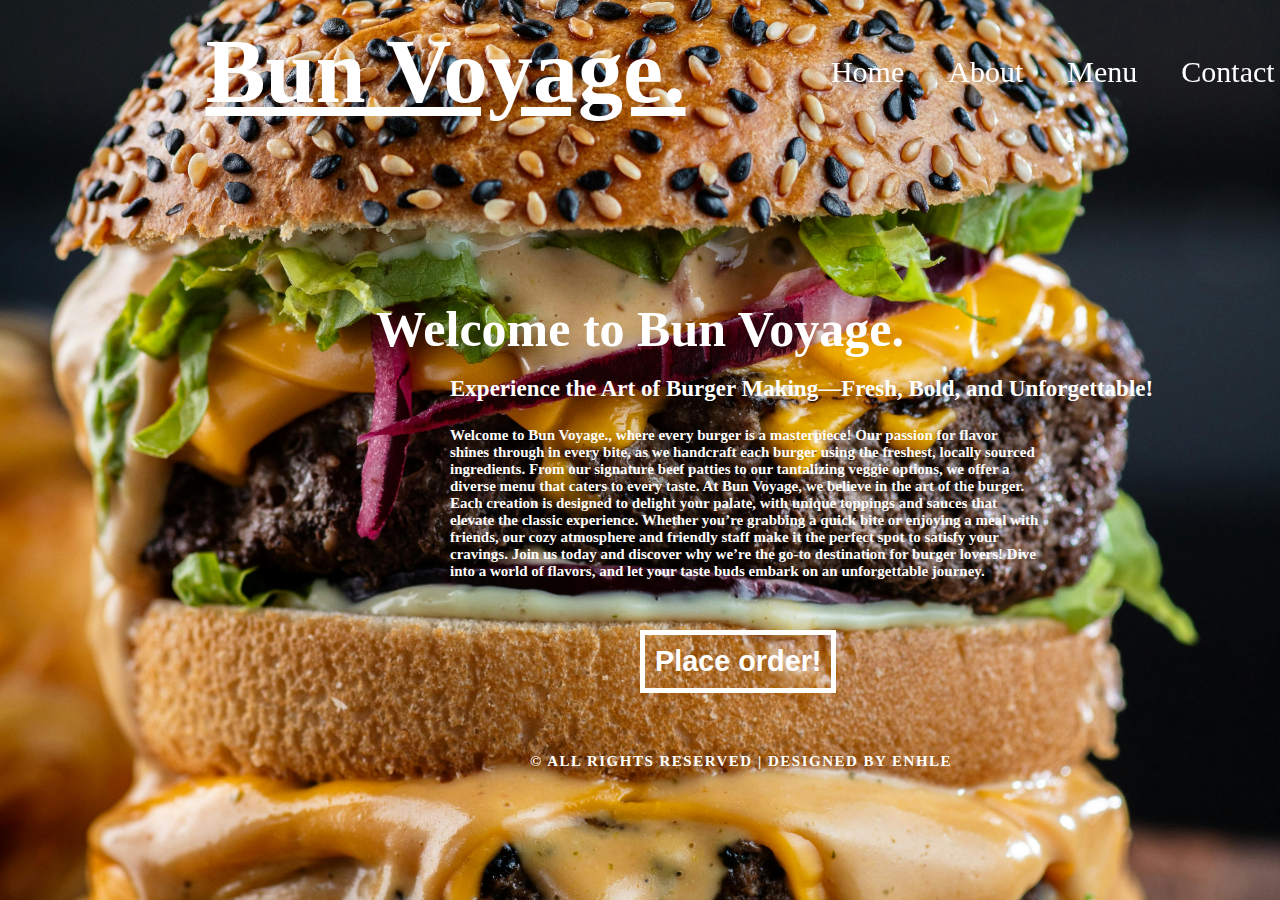
<file: index.html>
<!DOCTYPE html>
<html>
    <head>
         <link rel="stylesheet" href="style.css">
    </head>
    <body>

        <header class="header">
            <a href="#" class="logo">Bun Voyage.</a>
       <nav class="navbar">
            <a href="#">Home</a>
            <a href="about.html">About</a>
            <a href="menu.html">Menu</a>
            <a href="contact.html">Contact</a>
       </nav>
    </header>

    <h1>Welcome to Bun Voyage.</h1>
    <h3>Experience the Art of Burger Making—Fresh, Bold, and Unforgettable!</h3>
    <p>Welcome to Bun Voyage., where every burger is a masterpiece! Our passion for flavor shines through in every bite, as we handcraft each burger using the freshest, locally sourced ingredients. From our signature beef patties to our tantalizing veggie options, we offer a diverse menu that caters to every taste.

     At Bun Voyage, we believe in the art of the burger. Each creation is designed to delight your palate, with unique toppings and sauces that elevate the classic experience. Whether you’re grabbing a quick bite or enjoying a meal with friends, our cozy atmosphere and friendly staff make it the perfect spot to satisfy your cravings.
     
     Join us today and discover why we’re the go-to destination for burger lovers! Dive into a world of flavors, and let your taste buds embark on an unforgettable journey.
     
     </p>
     
     <div class="container">
     <a href="menu.html">
     <button class="button">Place order!</button>
     </a>
     </div>

     <div id="copyright">
          <p>&copy; All Rights Reserved | Designed by Enhle</p>
      </div>
    
    </body>
</html>
</file>
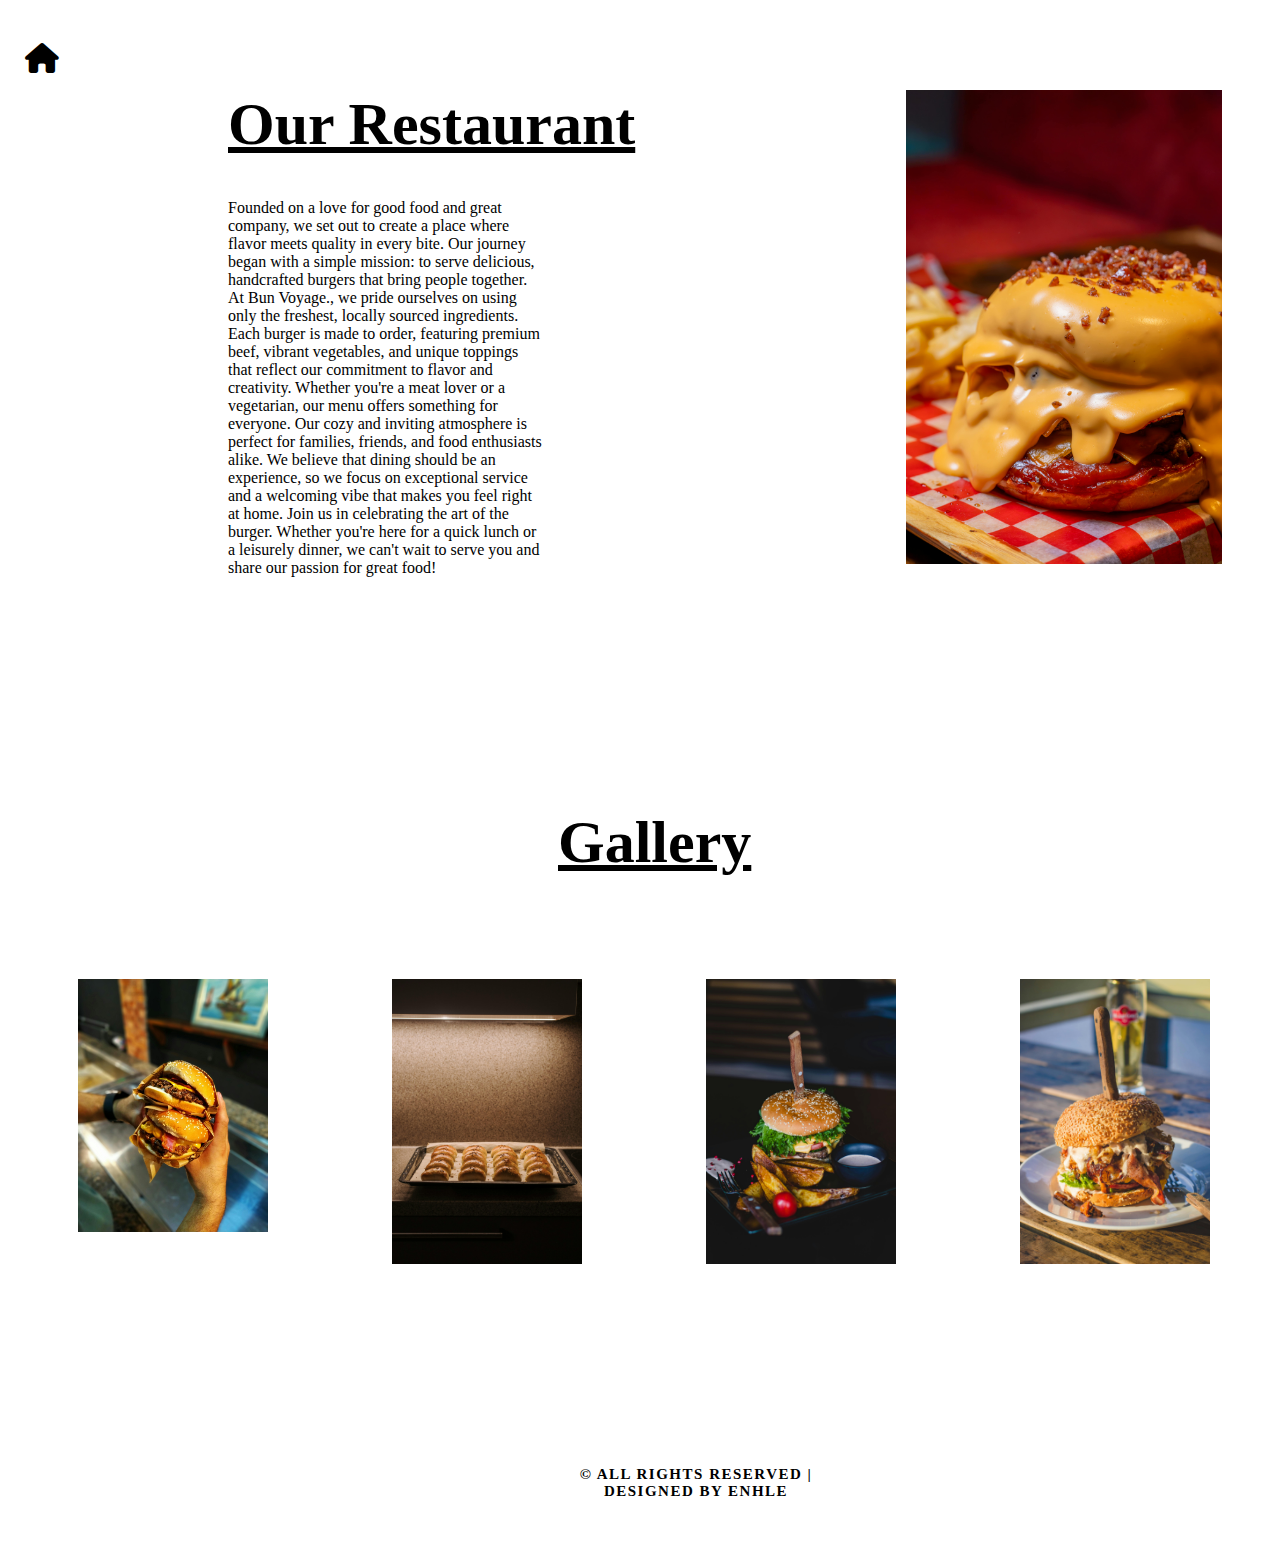
<file: about.html>
<!DOCTYPE html>
<html>
    <head>
        <link rel="stylesheet" href="about.css">
        <link rel="stylesheet" href="https://cdnjs.cloudflare.com/ajax/libs/font-awesome/6.0.0-beta3/css/all.min.css">
    </head>
    <body>
        <div class="menu">
            <div class="heading">
                <a href="index.html">
                  <i class="fa-solid fa-house"></i>
                </a>
                </div>

        <img src="images/homepage (3).jpg">
         <h1>Our Restaurant</h1>
        <p>Founded on a love for good food and great company, we set out to create a place where flavor meets quality in every bite. Our journey began with a simple mission: to serve delicious, handcrafted burgers that bring people together.

            At Bun Voyage., we pride ourselves on using only the freshest, locally sourced ingredients. Each burger is made to order, featuring premium beef, vibrant vegetables, and unique toppings that reflect our commitment to flavor and creativity. Whether you're a meat lover or a vegetarian, our menu offers something for everyone.
            
            Our cozy and inviting atmosphere is perfect for families, friends, and food enthusiasts alike. We believe that dining should be an experience, so we focus on exceptional service and a welcoming vibe that makes you feel right at home.
            
            Join us in celebrating the art of the burger. Whether you're here for a quick lunch or a leisurely dinner, we can't wait to serve you and share our passion for great food!
            
            </p>
         
         <div class="gallery">
         <h1>Gallery</h1>
        </div>
         <div class="images">
        
         <img src="images/gallery2.jpg">
         <img src="images/gallery3.jpg">
         <img src="images/gallery1.jpg">
         <img src="images/gallery4.jpg">
         </div>
        
         <div id="copyright">
            <p>&copy; All Rights Reserved | Designed by Enhle</p>
        </div>
    </body>
</html>
</file>
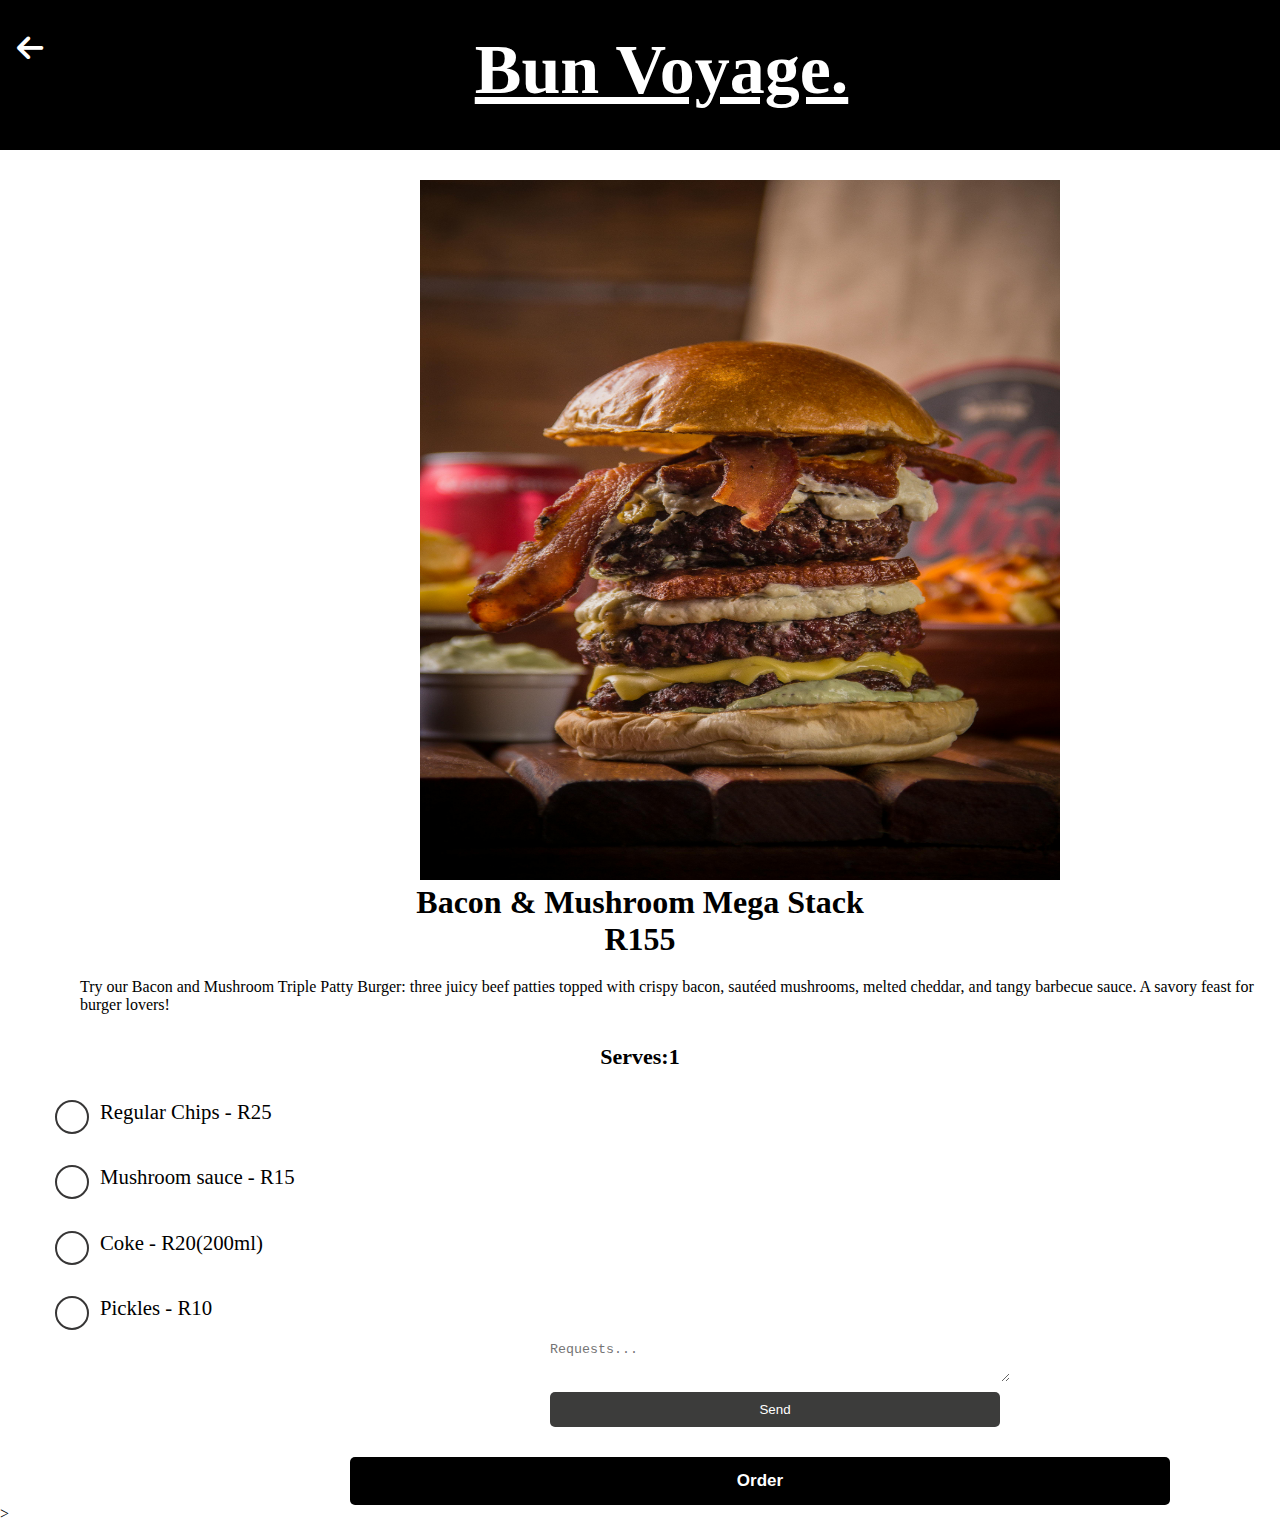
<file: addtocart.html>
<!DOCTYPE html>
 <html>
    <head>
      <head>
        <link rel="stylesheet" href="addtocart.css">
        <head>
            <link rel="stylesheet" href="https://cdnjs.cloudflare.com/ajax/libs/font-awesome/6.0.0-beta3/css/all.min.css">
        </head>
        
    </head>
    
    <body>

      <div class="menu">
        <div class="heading">
            <a href="menu.html">
                <i class="fa-solid fa-arrow-left"></i>
            </a>
          <h1>Bun Voyage.</h1>
        </div>

        <div class="placeorder">
            <div class="order">
                <img src="images/Bacon and mushroom mega stack.jpg">
                <h5>Bacon & Mushroom Mega Stack</h5>
                <h5 class="price">R155</h5>
                <p>Try our Bacon and Mushroom Triple Patty Burger: three juicy beef patties topped with crispy bacon, sautéed mushrooms, melted cheddar, and tangy barbecue sauce. A savory feast for burger lovers!</p>
                <h4>Serves:1</h4>
            </div>

        </div>

         <div class="extras">

        <label class="checkbox">Regular Chips - R25
            <input type="checkbox">
            <span class="check"></span>

        </label>
    </div>

    <div class="extras">
        <label class="checkbox">Mushroom sauce - R15
            <input type="checkbox">
            <span class="check"></span>

        </label>
    </div>

    <div class="extras">
        <label class="checkbox">Coke - R20(200ml)
            <input type="checkbox">
            <span class="check"></span>

        </label>
    </div>

    <div class="extras">
        <label class="checkbox">Pickles - R10
            <input type="checkbox">
            <span class="check"></span>

        </label>
    </div>

    <div class="form">
        <form>
            <textarea placeholder="Requests..."></textarea>
            <button type="submit">Send</button>
        </form>
    </div>
        
    <div class="final">
    <a href="thankyou.html"><button>Order</button></a>
     </div>

    </body>
</html>>
</file>
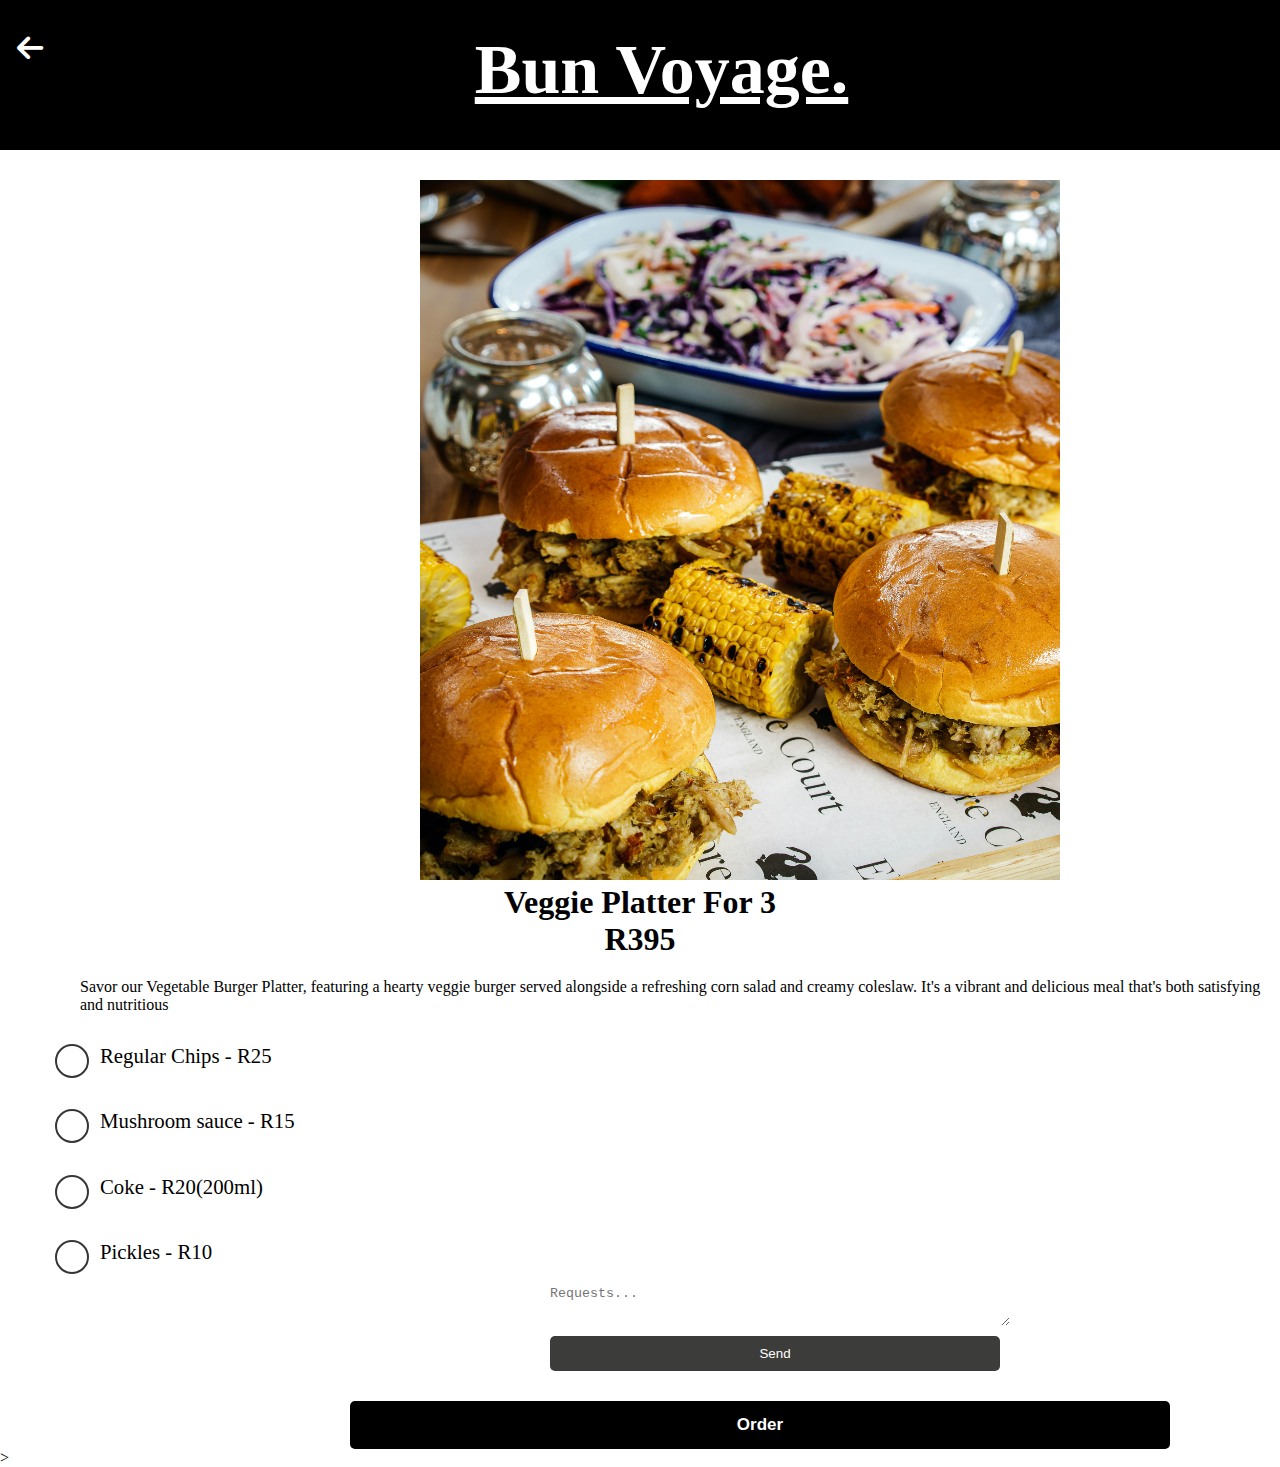
<file: addtocart10.html>
<!DOCTYPE html>
 <html>
    <head>
      <head>
        <link rel="stylesheet" href="addtocart.css">
        <head>
            <link rel="stylesheet" href="https://cdnjs.cloudflare.com/ajax/libs/font-awesome/6.0.0-beta3/css/all.min.css">
        </head>
        
    </head>
    
    <body>

      <div class="menu">
        <div class="heading">
            <a href="menu.html">
                <i class="fa-solid fa-arrow-left"></i>
            </a>
          <h1>Bun Voyage.</h1>
        </div>

        <div class="placeorder">
            <div class="order">
                <img src="images/veggieplatterfor3.jpg">
                <h5>Veggie Platter For 3</h5>
                <h5 class="price">R395</h5>
                <p>Savor our Vegetable Burger Platter, featuring a hearty veggie burger served alongside a refreshing corn salad and creamy coleslaw. It's a vibrant and delicious meal that's both satisfying and nutritious</p>
            
            </div>

        </div>

       

         <div class="extras">

        <label class="checkbox">Regular Chips - R25
            <input type="checkbox">
            <span class="check"></span>

        </label>
    </div>

    <div class="extras">
        <label class="checkbox">Mushroom sauce - R15
            <input type="checkbox">
            <span class="check"></span>

        </label>
    </div>

    <div class="extras">
        <label class="checkbox">Coke - R20(200ml)
            <input type="checkbox">
            <span class="check"></span>

        </label>
    </div>


    <div class="extras">
        <label class="checkbox">Pickles - R10
            <input type="checkbox">
            <span class="check"></span>

        </label>
    </div>

    
    <div class="form">
        <form>
            <textarea placeholder="Requests..."></textarea>
            <button type="submit">Send</button>
        </form>
    </div>
        
    <div class="final">
    <a href="thankyou.html"><button>Order</button></a>
     </div>
     
    </body>
</html>>
</file>
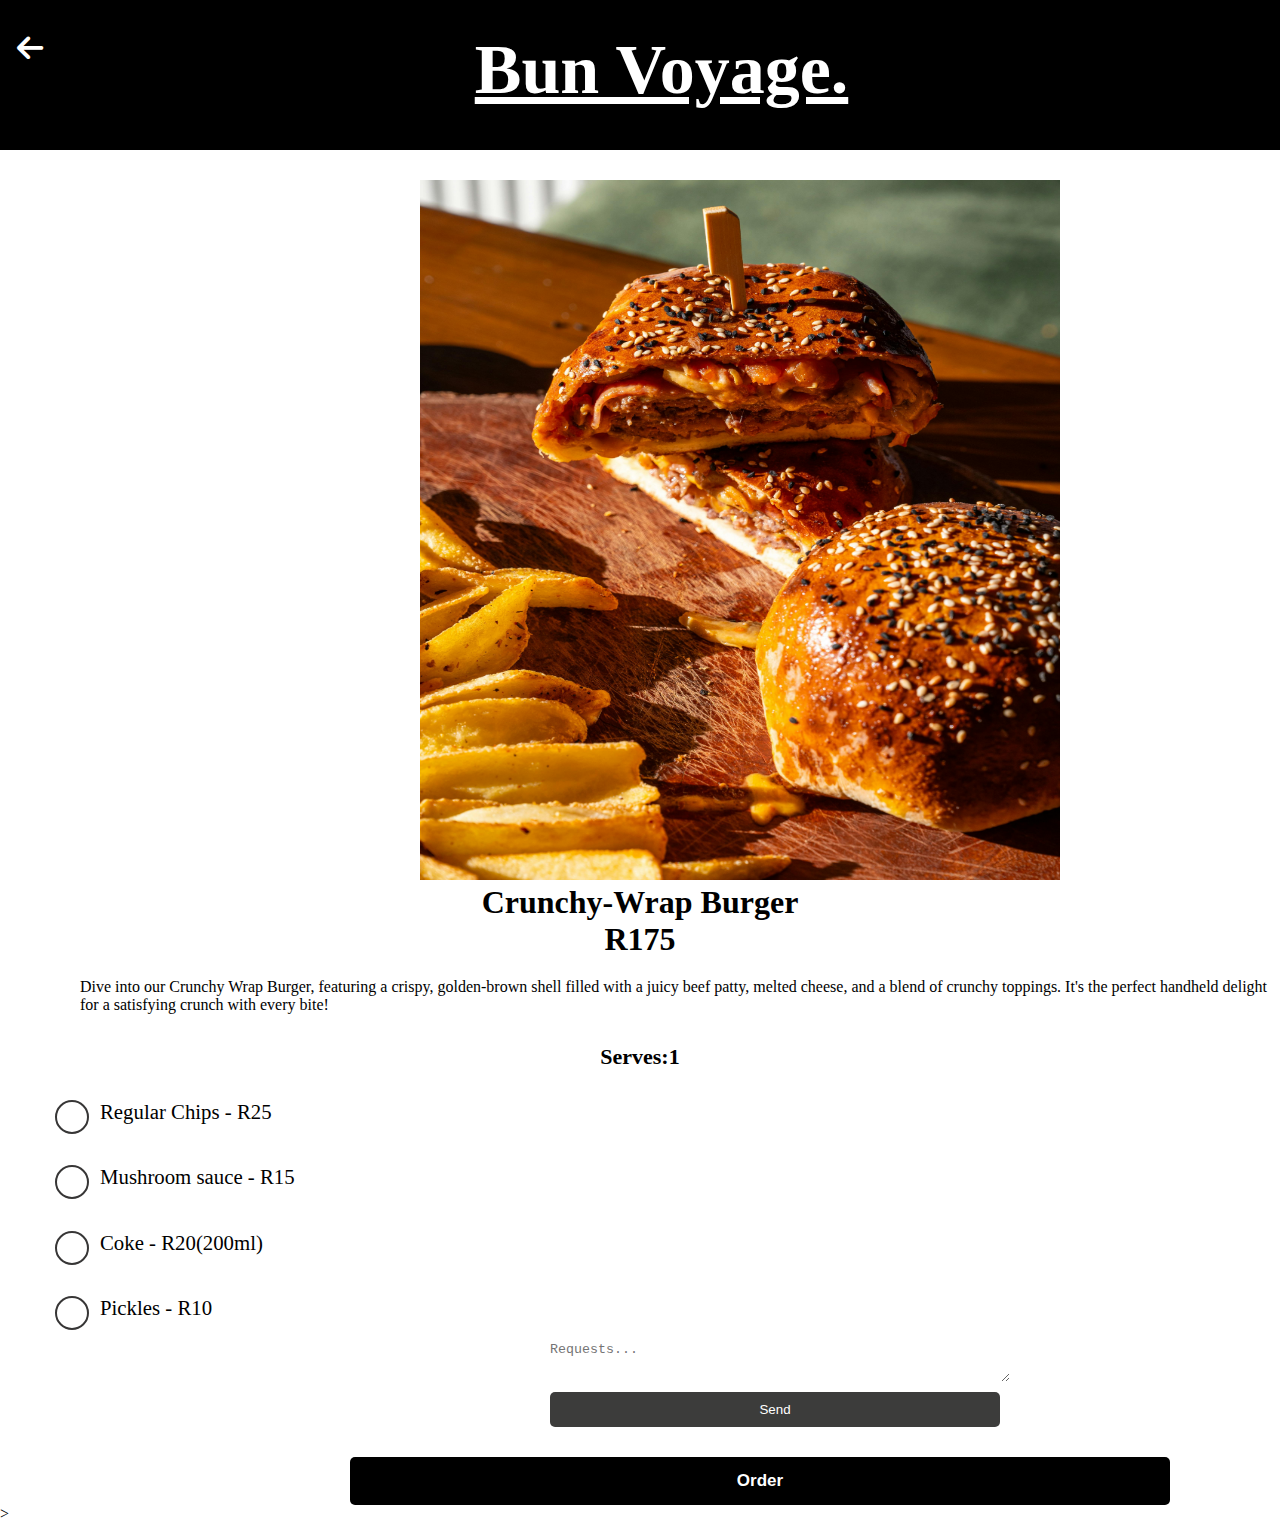
<file: addtocart2.html>
<!DOCTYPE html>
 <html>
    <head>
      <head>
        <link rel="stylesheet" href="addtocart.css">
        <head>
            <link rel="stylesheet" href="https://cdnjs.cloudflare.com/ajax/libs/font-awesome/6.0.0-beta3/css/all.min.css">
        </head>
        
    </head>
    
    <body>

      <div class="menu">
        <div class="heading">
            <a href="menu.html">
                <i class="fa-solid fa-arrow-left"></i>
            </a>
          <h1>Bun Voyage.</h1>
        </div>

        <div class="placeorder">
            <div class="order">
                <img src="images/crunchy-wrap burger.jpg">
                <h5>Crunchy-Wrap Burger</h5>
                <h5 class="price">R175</h5>
                <p>Dive into our Crunchy Wrap Burger, featuring a crispy, golden-brown shell filled with a juicy beef patty, melted cheese, and a blend of crunchy toppings. It's the perfect handheld delight for a satisfying crunch with every bite!</p>
                <h4>Serves:1</h4>
            </div>

        </div>

         <div class="extras">

        <label class="checkbox">Regular Chips - R25
            <input type="checkbox">
            <span class="check"></span>

        </label>
    </div>

    <div class="extras">
        <label class="checkbox">Mushroom sauce - R15
            <input type="checkbox">
            <span class="check"></span>

        </label>
    </div>

    <div class="extras">
        <label class="checkbox">Coke - R20(200ml)
            <input type="checkbox">
            <span class="check"></span>

        </label>
    </div>

    <div class="extras">
        <label class="checkbox">Pickles - R10
            <input type="checkbox">
            <span class="check"></span>

        </label>
    </div>

    <div class="form">
        <form>
            <textarea placeholder="Requests..."></textarea>
            <button type="submit">Send</button>
        </form>
    </div>
        
    <div class="final">
    <a href="thankyou.html"><button>Order</button></a>
     </div>
     
    </body>
</html>>
</file>
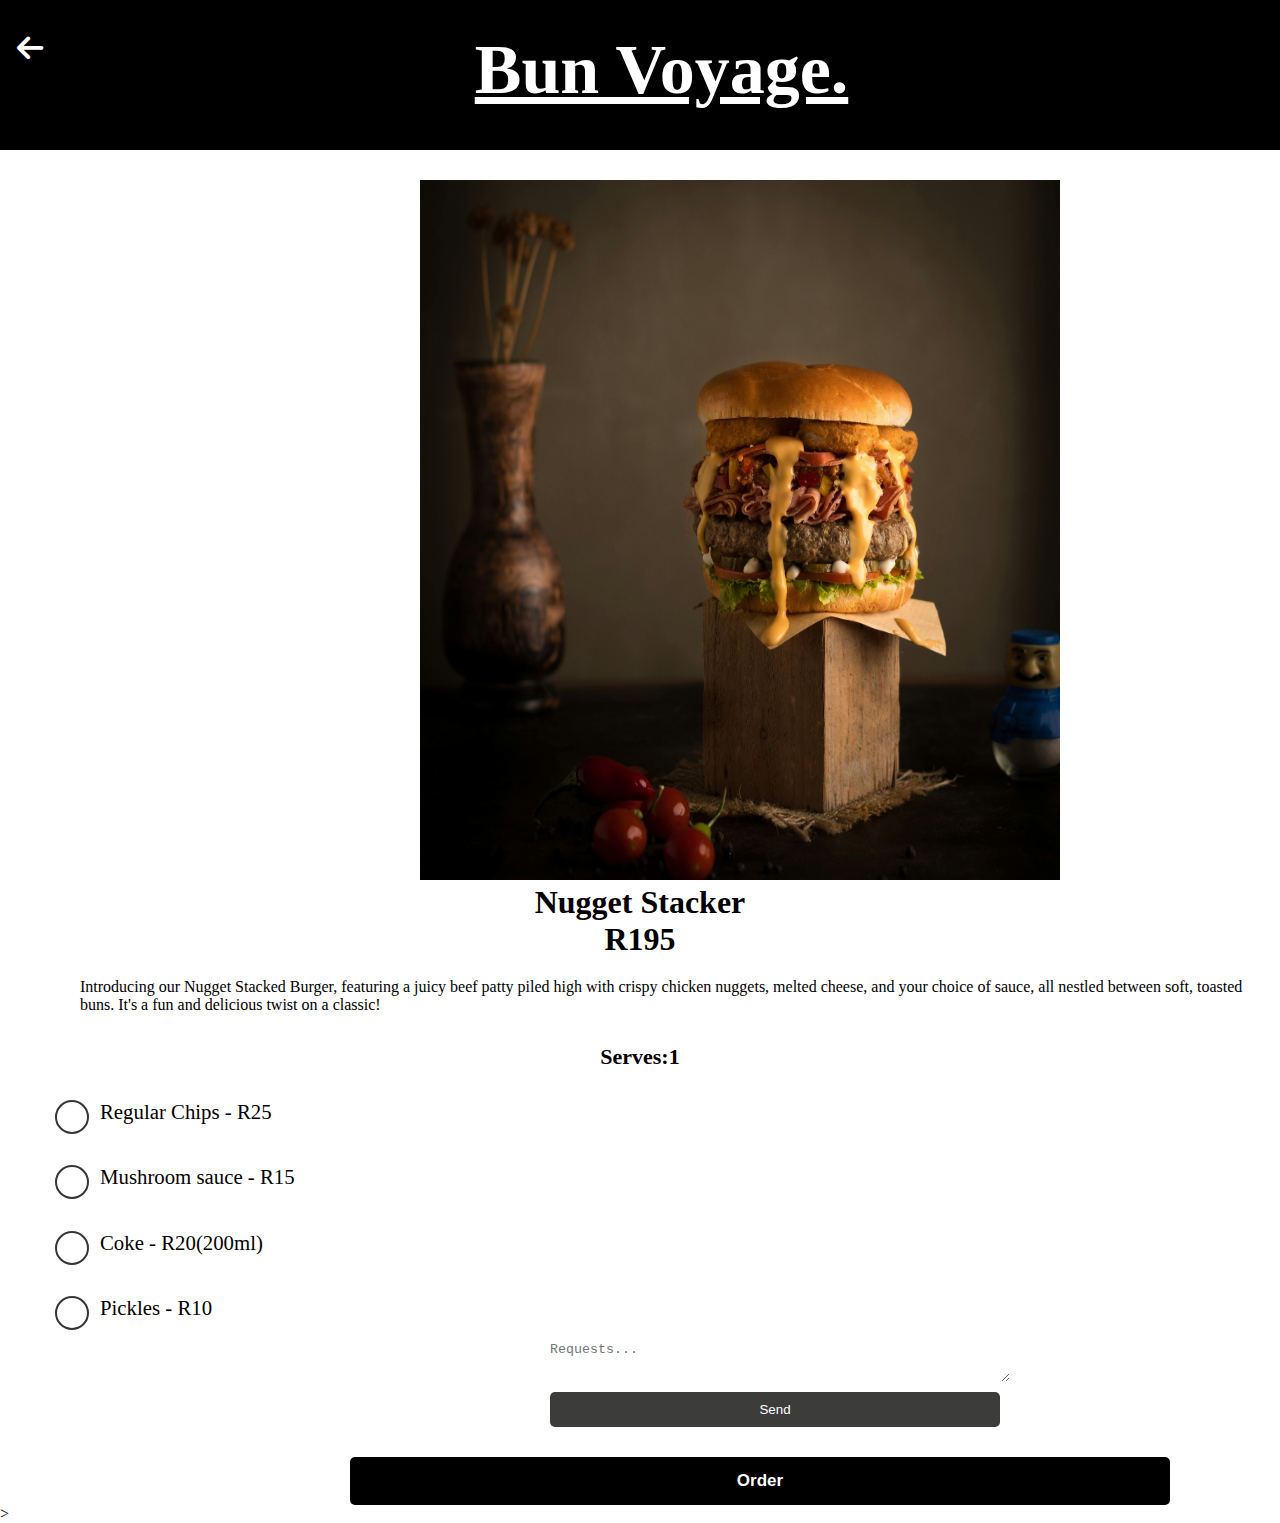
<file: addtocart3.html>
<!DOCTYPE html>
 <html>
    <head>
      <head>
        <link rel="stylesheet" href="addtocart.css">
        <head>
            <link rel="stylesheet" href="https://cdnjs.cloudflare.com/ajax/libs/font-awesome/6.0.0-beta3/css/all.min.css">
        </head>
        
    </head>
    
    <body>

      <div class="menu">
        <div class="heading">
            <a href="menu.html">
                <i class="fa-solid fa-arrow-left"></i>
            </a>
          <h1>Bun Voyage.</h1>
        </div>

        <div class="placeorder">
            <div class="order">
                <img src="images/nugget stacker.jpg">
                <h5>Nugget Stacker</h5>
                <h5 class="price">R195</h5>
                <p>Introducing our Nugget Stacked Burger, featuring a juicy beef patty piled high with crispy chicken nuggets, melted cheese, and your choice of sauce, all nestled between soft, toasted buns. It's a fun and delicious twist on a classic!</p>
                <h4>Serves:1</h4>
            </div>

        </div>

         <div class="extras">

        <label class="checkbox">Regular Chips - R25
            <input type="checkbox">
            <span class="check"></span>

        </label>
    </div>

    <div class="extras">
        <label class="checkbox">Mushroom sauce - R15
            <input type="checkbox">
            <span class="check"></span>

        </label>
    </div>

    <div class="extras">
        <label class="checkbox">Coke - R20(200ml)
            <input type="checkbox">
            <span class="check"></span>

        </label>
    </div>

    <div class="extras">
        <label class="checkbox">Pickles - R10
            <input type="checkbox">
            <span class="check"></span>

        </label>
    </div>

    <div class="form">
        <form>
            <textarea placeholder="Requests..."></textarea>
            <button type="submit">Send</button>
        </form>
    </div>
        
    <div class="final">
    <a href="thankyou.html"><button>Order</button></a>
     </div>
     
    </body>
</html>>
</file>
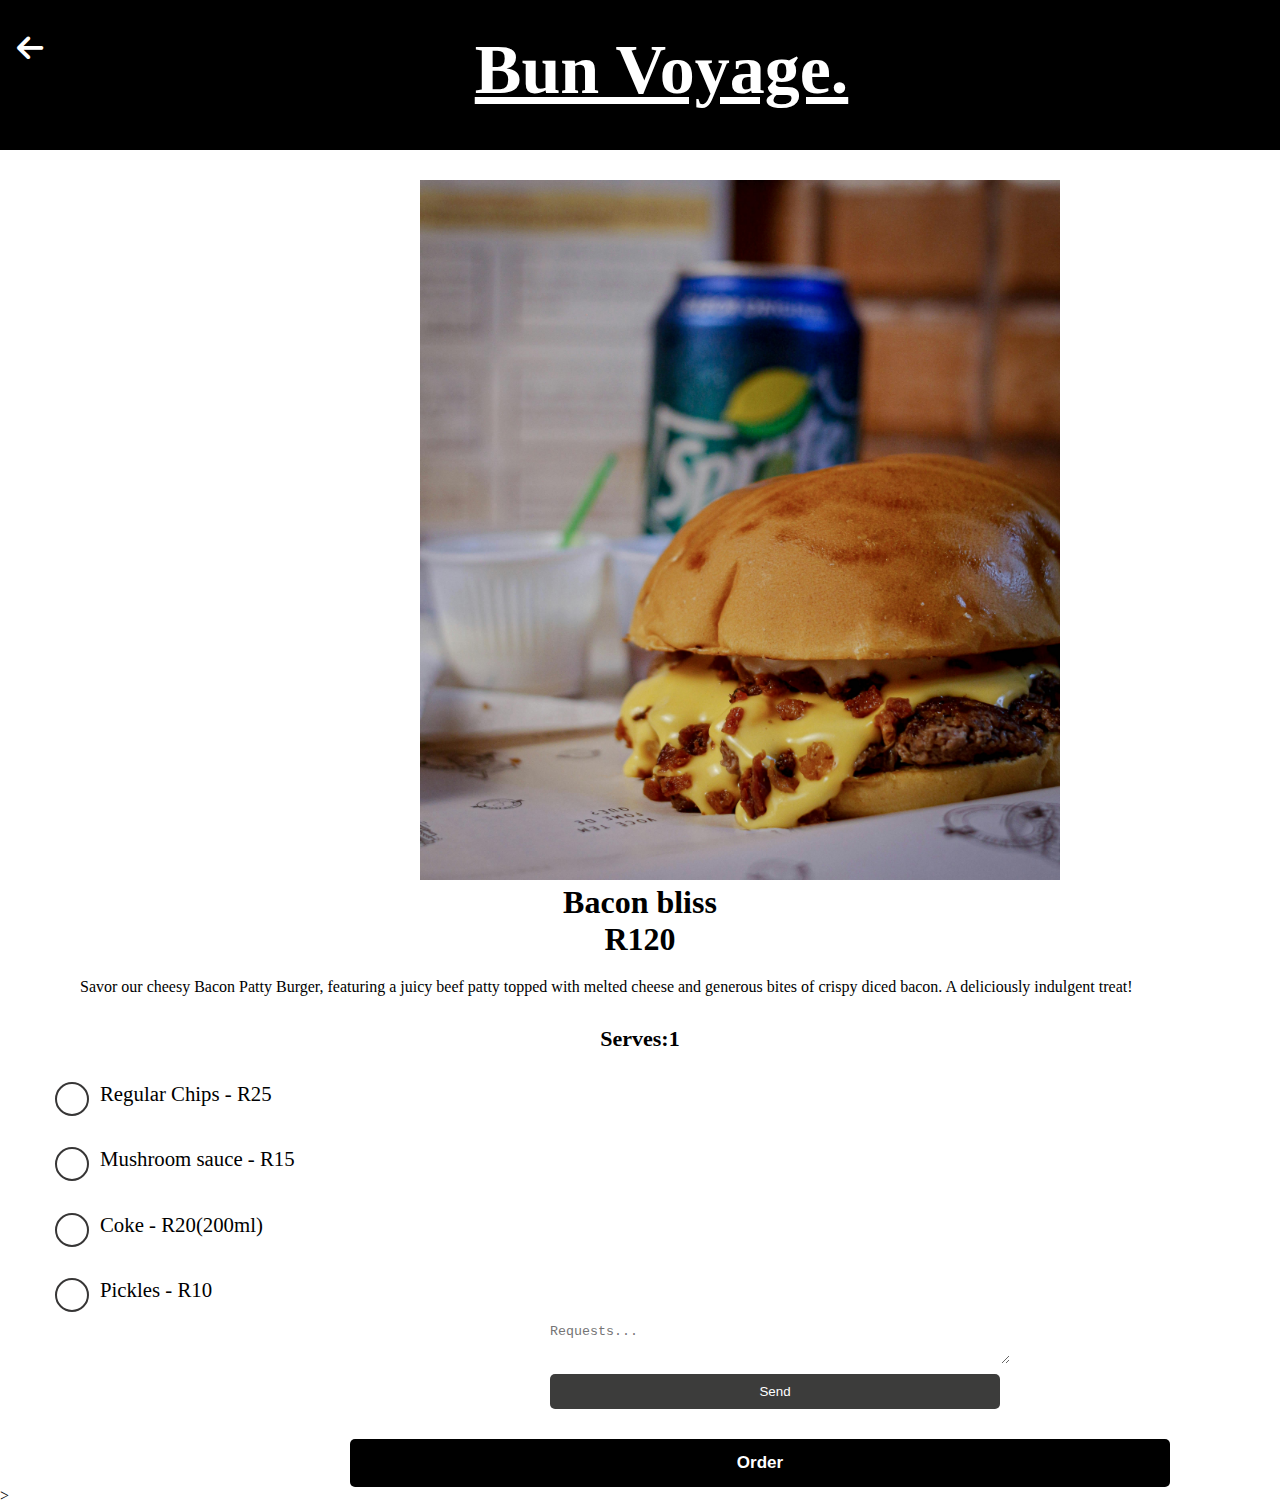
<file: addtocart4.html>
<!DOCTYPE html>
 <html>
    <head>
      <head>
        <link rel="stylesheet" href="addtocart.css">
        <head>
            <link rel="stylesheet" href="https://cdnjs.cloudflare.com/ajax/libs/font-awesome/6.0.0-beta3/css/all.min.css">
        </head>
        
    </head>
    
    <body>

      <div class="menu">
        <div class="heading">
            <a href="menu.html">
                <i class="fa-solid fa-arrow-left"></i>
            </a>
          <h1>Bun Voyage.</h1>
        </div>

        <div class="placeorder">
            <div class="order">
                <img src="images/bacon bliss.jpg">
                <h5>Bacon bliss</h5>
                <h5 class="price">R120</h5>
                <p>Savor our cheesy Bacon Patty Burger, featuring a juicy beef patty topped with melted cheese and generous bites of crispy diced bacon. A deliciously indulgent treat!</p>
                <h4>Serves:1</h4>
            </div>

        </div>

         <div class="extras">

        <label class="checkbox">Regular Chips - R25
            <input type="checkbox">
            <span class="check"></span>

        </label>
    </div>

    <div class="extras">
        <label class="checkbox">Mushroom sauce - R15
            <input type="checkbox">
            <span class="check"></span>

        </label>
    </div>

    <div class="extras">
        <label class="checkbox">Coke - R20(200ml)
            <input type="checkbox">
            <span class="check"></span>

        </label>
    </div>

    <div class="extras">
        <label class="checkbox">Pickles - R10
            <input type="checkbox">
            <span class="check"></span>

        </label>
    </div>

    <div class="form">
        <form>
            <textarea placeholder="Requests..."></textarea>
            <button type="submit">Send</button>
        </form>
    </div>
        
    <div class="final">
    <a href="thankyou.html"><button>Order</button></a>
     </div>
     
    </body>
</html>>
</file>
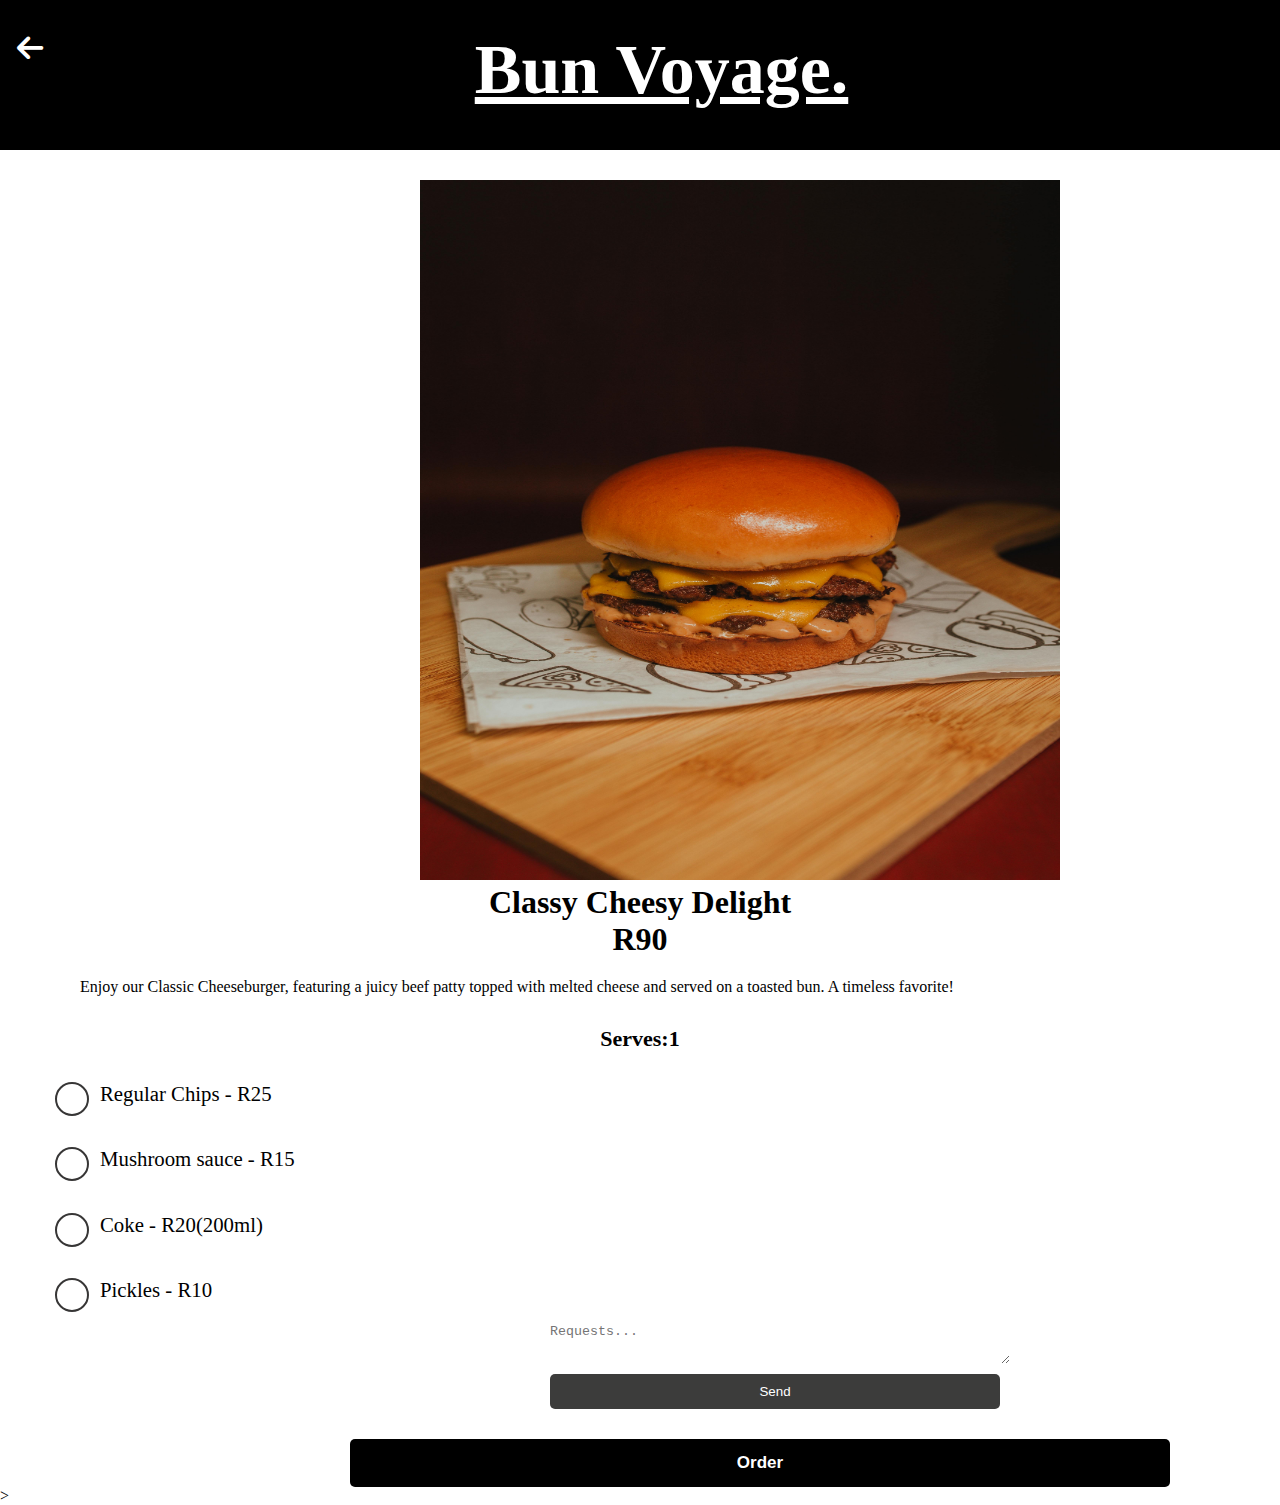
<file: addtocart5.html>
<!DOCTYPE html>
 <html>
    <head>
      <head>
        <link rel="stylesheet" href="addtocart.css">
        <head>
            <link rel="stylesheet" href="https://cdnjs.cloudflare.com/ajax/libs/font-awesome/6.0.0-beta3/css/all.min.css">
        </head>
        
    </head>
    
    <body>

      <div class="menu">
        <div class="heading">
            <a href="menu.html">
                <i class="fa-solid fa-arrow-left"></i>
            </a>
          <h1>Bun Voyage.</h1>
        </div>

        <div class="placeorder">
            <div class="order">
                <img src="images/classy cheesy delight.jpg">
                <h5>Classy Cheesy Delight</h5>
                <h5 class="price">R90</h5>
                <p>Enjoy our Classic Cheeseburger, featuring a juicy beef patty topped with melted cheese and served on a toasted bun. A timeless favorite!</p>
                <h4>Serves:1</h4>
            </div>

        </div>

         <div class="extras">

        <label class="checkbox">Regular Chips - R25
            <input type="checkbox">
            <span class="check"></span>

        </label>
    </div>

    <div class="extras">
        <label class="checkbox">Mushroom sauce - R15
            <input type="checkbox">
            <span class="check"></span>

        </label>
    </div>

    <div class="extras">
        <label class="checkbox">Coke - R20(200ml)
            <input type="checkbox">
            <span class="check"></span>

        </label>
    </div>

    <div class="extras">
        <label class="checkbox">Pickles - R10
            <input type="checkbox">
            <span class="check"></span>

        </label>
    </div>

    <div class="form">
        <form>
            <textarea placeholder="Requests..."></textarea>
            <button type="submit">Send</button>
        </form>
    </div>
        
    <div class="final">
    <a href="thankyou.html"><button>Order</button></a>
     </div>
     
    </body>
</html>>
</file>
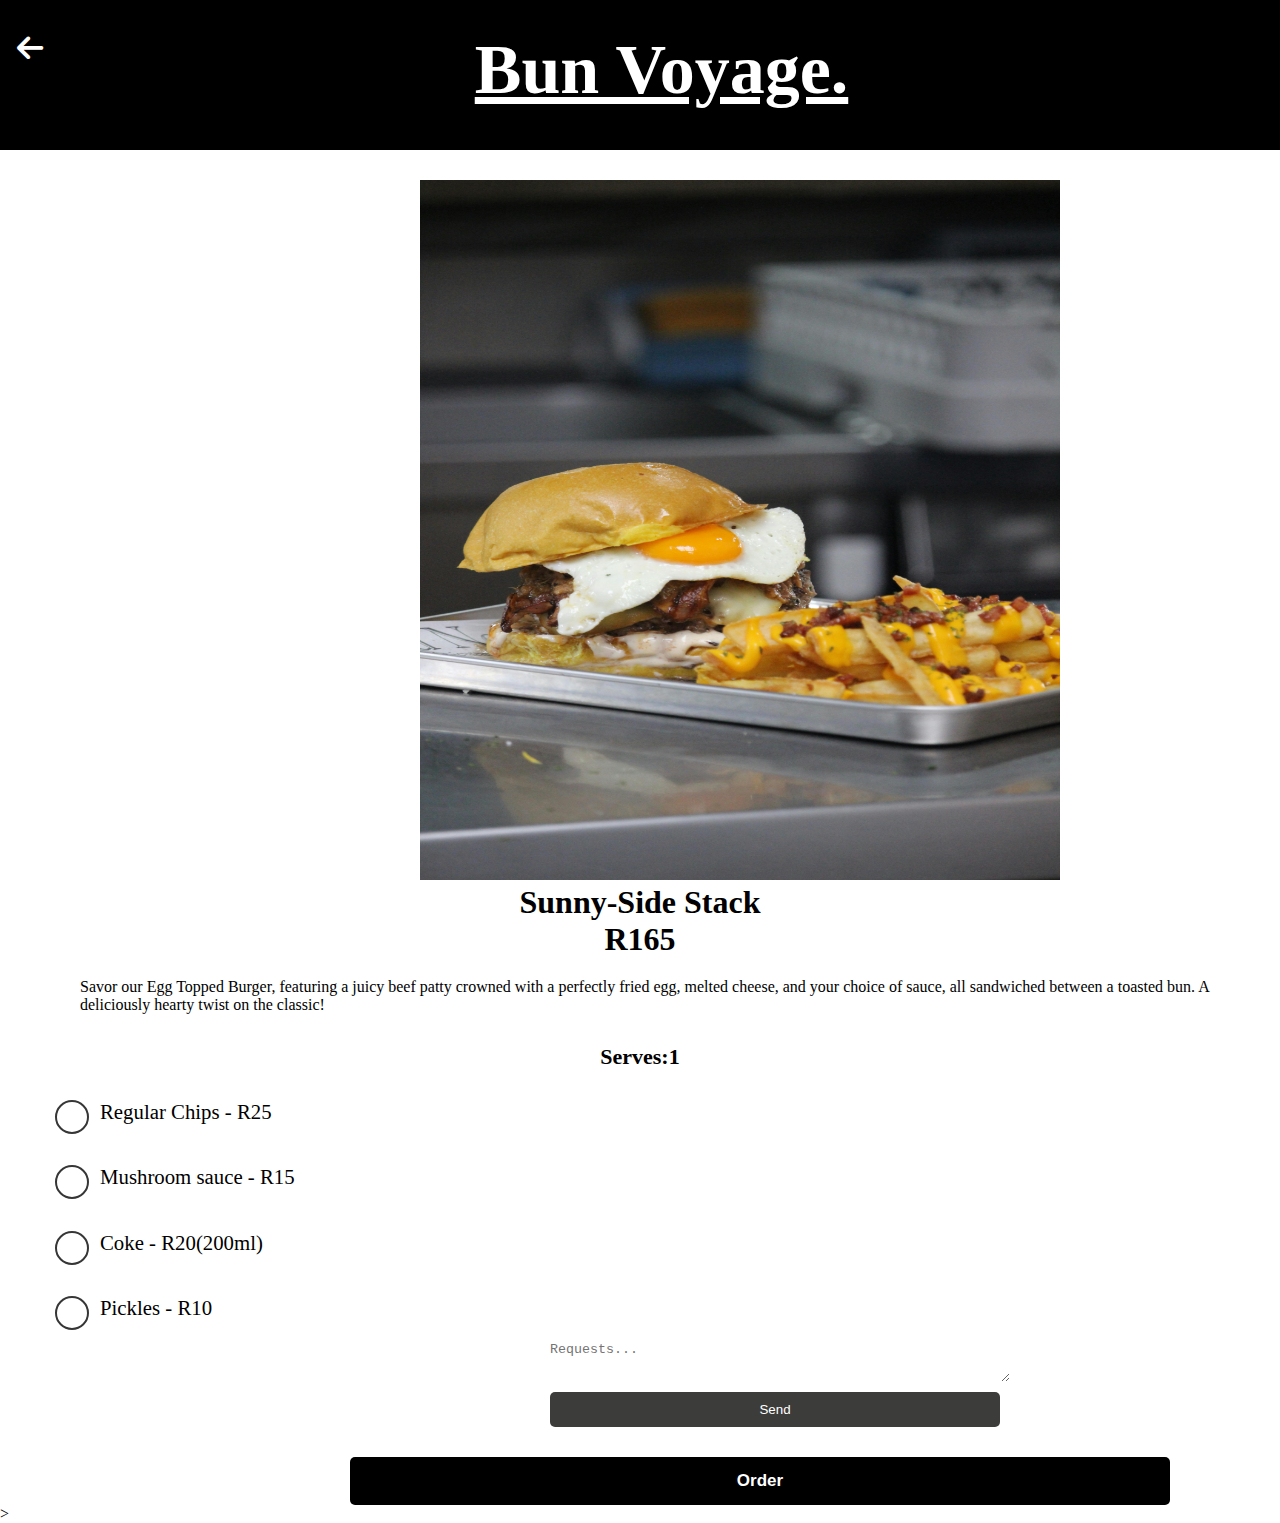
<file: addtocart6.html>
<!DOCTYPE html>
 <html>
    <head>
      <head>
        <link rel="stylesheet" href="addtocart.css">
        <head>
            <link rel="stylesheet" href="https://cdnjs.cloudflare.com/ajax/libs/font-awesome/6.0.0-beta3/css/all.min.css">
        </head>
        
    </head>
    
    <body>

      <div class="menu">
        <div class="heading">
            <a href="menu.html">
                <i class="fa-solid fa-arrow-left"></i>
            </a>
          <h1>Bun Voyage.</h1>
        </div>

        <div class="placeorder">
            <div class="order">
                <img src="images/sunny-side stack.jpg">
                <h5>Sunny-Side Stack</h5>
                <h5 class="price">R165</h5>
                <p>Savor our Egg Topped Burger, featuring a juicy beef patty crowned with a perfectly fried egg, melted cheese, and your choice of sauce, all sandwiched between a toasted bun. A deliciously hearty twist on the classic!</p>
                <h4>Serves:1</h4>
            </div>

        </div>

         <div class="extras">

        <label class="checkbox">Regular Chips - R25
            <input type="checkbox">
            <span class="check"></span>

        </label>
    </div>

    <div class="extras">
        <label class="checkbox">Mushroom sauce - R15
            <input type="checkbox">
            <span class="check"></span>

        </label>
    </div>

    <div class="extras">
        <label class="checkbox">Coke - R20(200ml)
            <input type="checkbox">
            <span class="check"></span>

        </label>
    </div>

    <div class="extras">
        <label class="checkbox">Pickles - R10
            <input type="checkbox">
            <span class="check"></span>

        </label>
    </div>

    <div class="form">
        <form>
            <textarea placeholder="Requests..."></textarea>
            <button type="submit">Send</button>
        </form>
    </div>
        
    <div class="final">
    <a href="thankyou.html"><button>Order</button></a>
     </div>
     
    </body>
</html>>
</file>
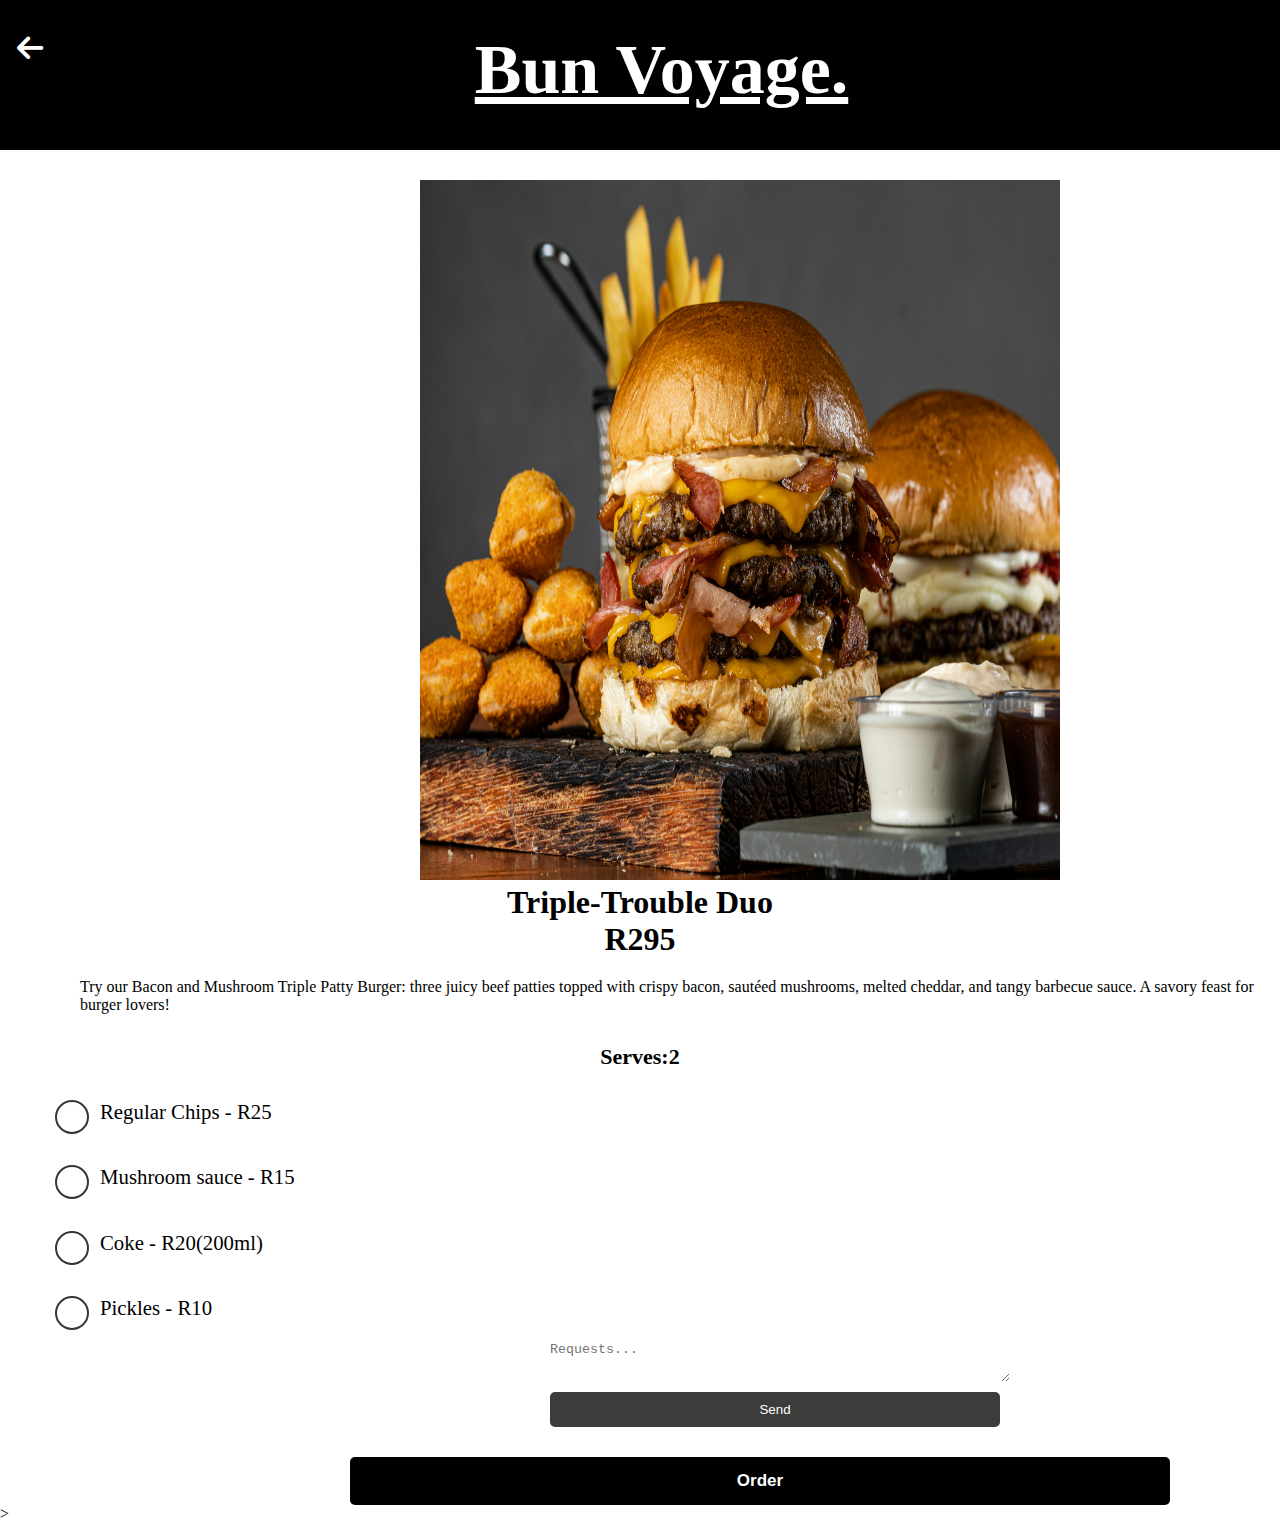
<file: addtocart7.html>
<!DOCTYPE html>
 <html>
    <head>
      <head>
        <link rel="stylesheet" href="addtocart.css">
        <head>
            <link rel="stylesheet" href="https://cdnjs.cloudflare.com/ajax/libs/font-awesome/6.0.0-beta3/css/all.min.css">
        </head>
        
    </head>
    
    <body>

      <div class="menu">
        <div class="heading">
            <a href="menu.html">
                <i class="fa-solid fa-arrow-left"></i>
            </a>
          <h1>Bun Voyage.</h1>
        </div>

        <div class="placeorder">
            <div class="order">
                <img src="images/tripletroubleduo.jpg">
                <h5>Triple-Trouble Duo</h5>
                <h5 class="price">R295</h5>
                <p>Try our Bacon and Mushroom Triple Patty Burger: three juicy beef patties topped with crispy bacon, sautéed mushrooms, melted cheddar, and tangy barbecue sauce. A savory feast for burger lovers!</p>
                <h4>Serves:2</h4>
            </div>

        </div>

         <div class="extras">

        <label class="checkbox">Regular Chips - R25
            <input type="checkbox">
            <span class="check"></span>

        </label>
    </div>

    <div class="extras">
        <label class="checkbox">Mushroom sauce - R15
            <input type="checkbox">
            <span class="check"></span>

        </label>
    </div>

    <div class="extras">
        <label class="checkbox">Coke - R20(200ml)
            <input type="checkbox">
            <span class="check"></span>

        </label>
    </div>

    <div class="extras">
        <label class="checkbox">Pickles - R10
            <input type="checkbox">
            <span class="check"></span>

        </label>
    </div>

    <div class="form">
        <form>
            <textarea placeholder="Requests..."></textarea>
            <button type="submit">Send</button>
        </form>
    </div>
        
    <div class="final">
    <a href="thankyou.html"><button>Order</button></a>
     </div>
     
    </body>
</html>>
</file>
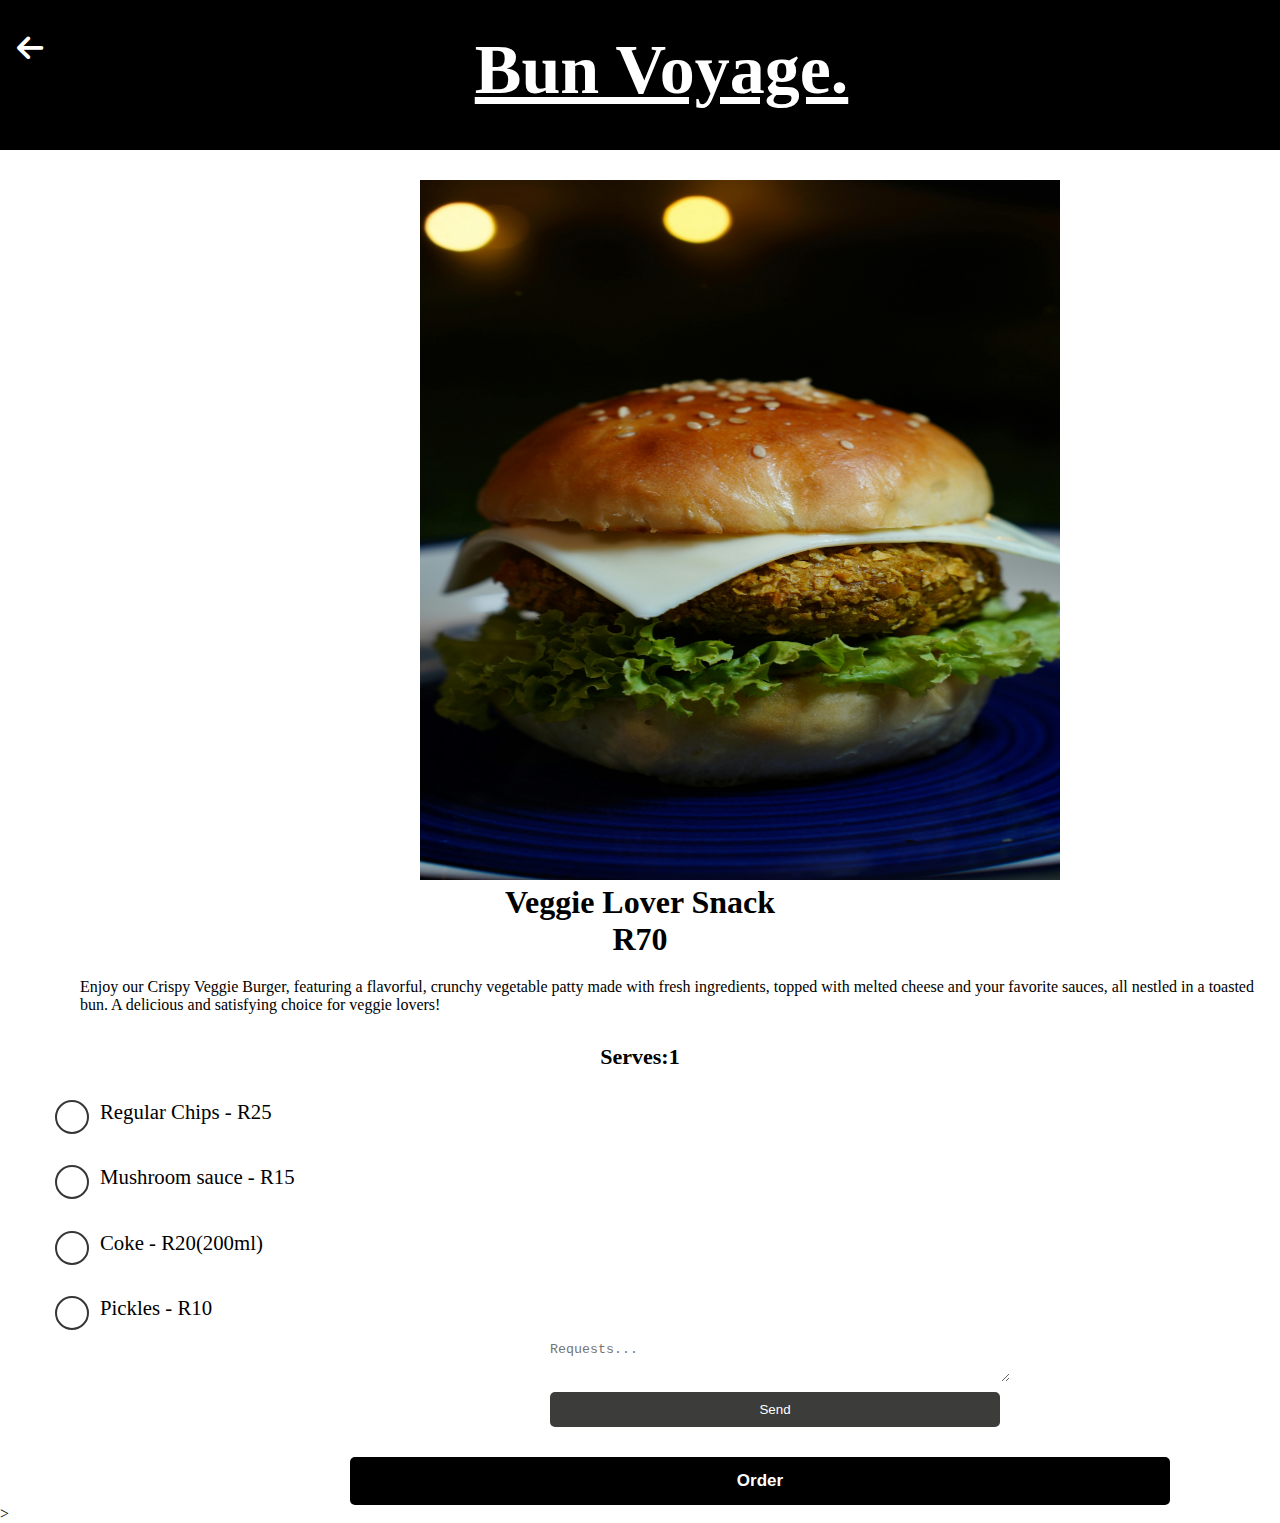
<file: addtocart8.html>
<!DOCTYPE html>
 <html>
    <head>
      <head>
        <link rel="stylesheet" href="addtocart.css">
        <head>
            <link rel="stylesheet" href="https://cdnjs.cloudflare.com/ajax/libs/font-awesome/6.0.0-beta3/css/all.min.css">
        </head>
        
    </head>
    
    <body>

      <div class="menu">
        <div class="heading">
            <a href="menu.html">
                <i class="fa-solid fa-arrow-left"></i>
            </a>
          <h1>Bun Voyage.</h1>
        </div>

        <div class="placeorder">
            <div class="order">
                <img src="images/veggieburger1.jpg">
                <h5>Veggie Lover Snack</h5>
                <h5 class="price">R70</h5>
                <p>Enjoy our Crispy Veggie Burger, featuring a flavorful, crunchy vegetable patty made with fresh ingredients, topped with melted cheese and your favorite sauces, all nestled in a toasted bun. A delicious and satisfying choice for veggie lovers!</p>
                <h4>Serves:1</h4>
            </div>

        </div>

         <div class="extras">

        <label class="checkbox">Regular Chips - R25
            <input type="checkbox">
            <span class="check"></span>

        </label>
    </div>

    <div class="extras">
        <label class="checkbox">Mushroom sauce - R15
            <input type="checkbox">
            <span class="check"></span>

        </label>
    </div>

    <div class="extras">
        <label class="checkbox">Coke - R20(200ml)
            <input type="checkbox">
            <span class="check"></span>

        </label>
    </div>

    <div class="extras">
        <label class="checkbox">Pickles - R10
            <input type="checkbox">
            <span class="check"></span>

        </label>
    </div>

    <div class="form">
        <form>
            <textarea placeholder="Requests..."></textarea>
            <button type="submit">Send</button>
        </form>
    </div>
        
    <div class="final">
    <a href="thankyou.html"><button>Order</button></a>
     </div>
     
    </body>
</html>>
</file>
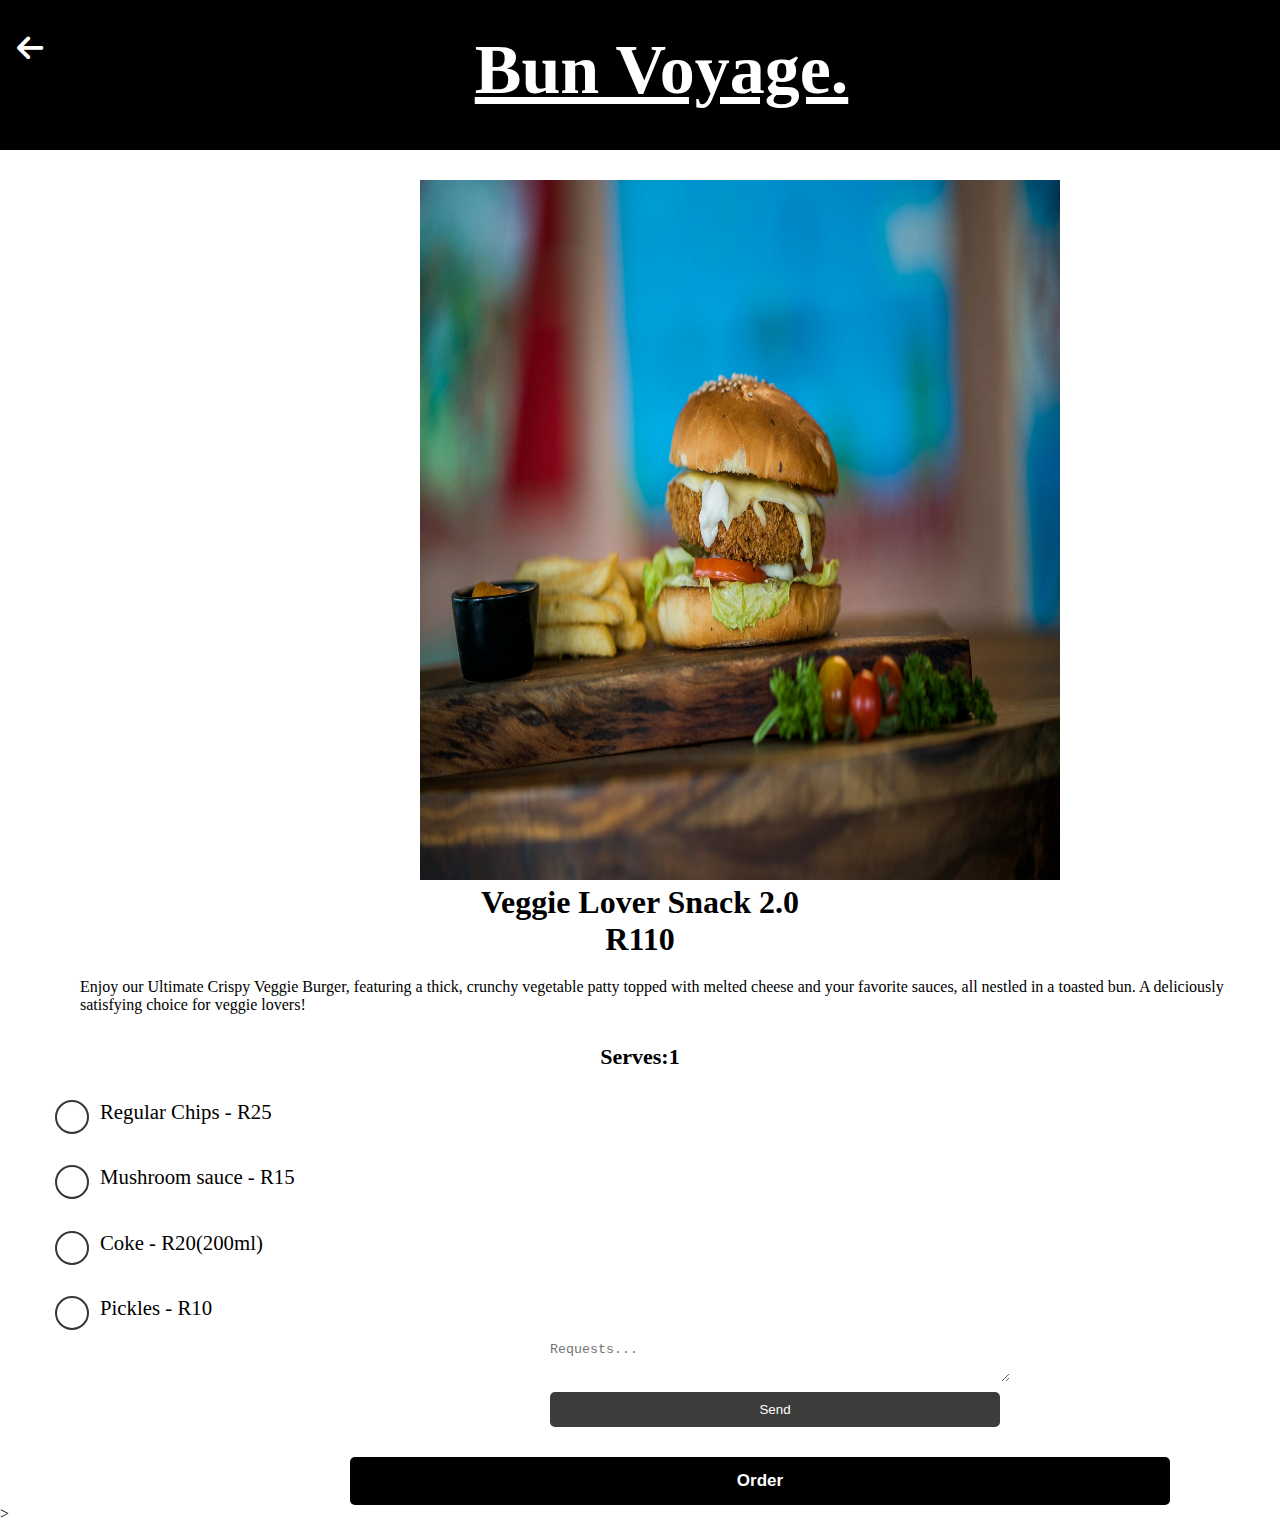
<file: addtocart9.html>
<!DOCTYPE html>
 <html>
    <head>
      <head>
        <link rel="stylesheet" href="addtocart.css">
        <head>
            <link rel="stylesheet" href="https://cdnjs.cloudflare.com/ajax/libs/font-awesome/6.0.0-beta3/css/all.min.css">
        </head>
        
    </head>
    
    <body>

      <div class="menu">
        <div class="heading">
            <a href="menu.html">
                <i class="fa-solid fa-arrow-left"></i>
            </a>
          <h1>Bun Voyage.</h1>
        </div>

        <div class="placeorder">
            <div class="order">
                <img src="images/veggieburger2.jpg">
                <h5>Veggie Lover Snack 2.0</h5>
                <h5 class="price">R110</h5>
                <p>Enjoy our Ultimate Crispy Veggie Burger, featuring a thick, crunchy vegetable patty topped with melted cheese and your favorite sauces, all nestled in a toasted bun. A deliciously satisfying choice for veggie lovers!</p>
                <h4>Serves:1</h4>
            </div>

        </div>

         <div class="extras">

        <label class="checkbox">Regular Chips - R25
            <input type="checkbox">
            <span class="check"></span>

        </label>
    </div>

    <div class="extras">
        <label class="checkbox">Mushroom sauce - R15
            <input type="checkbox">
            <span class="check"></span>

        </label>
    </div>

    <div class="extras">
        <label class="checkbox">Coke - R20(200ml)
            <input type="checkbox">
            <span class="check"></span>

        </label>
    </div>

    <div class="extras">
        <label class="checkbox">Pickles - R10
            <input type="checkbox">
            <span class="check"></span>

        </label>
    </div>

    <div class="form">
        <form>
            <textarea placeholder="Requests..."></textarea>
            <button type="submit">Send</button>
        </form>
    </div>
        
    <div class="final">
    <a href="thankyou.html"><button>Order</button></a>
     </div>
     
    </body>
</html>>
</file>
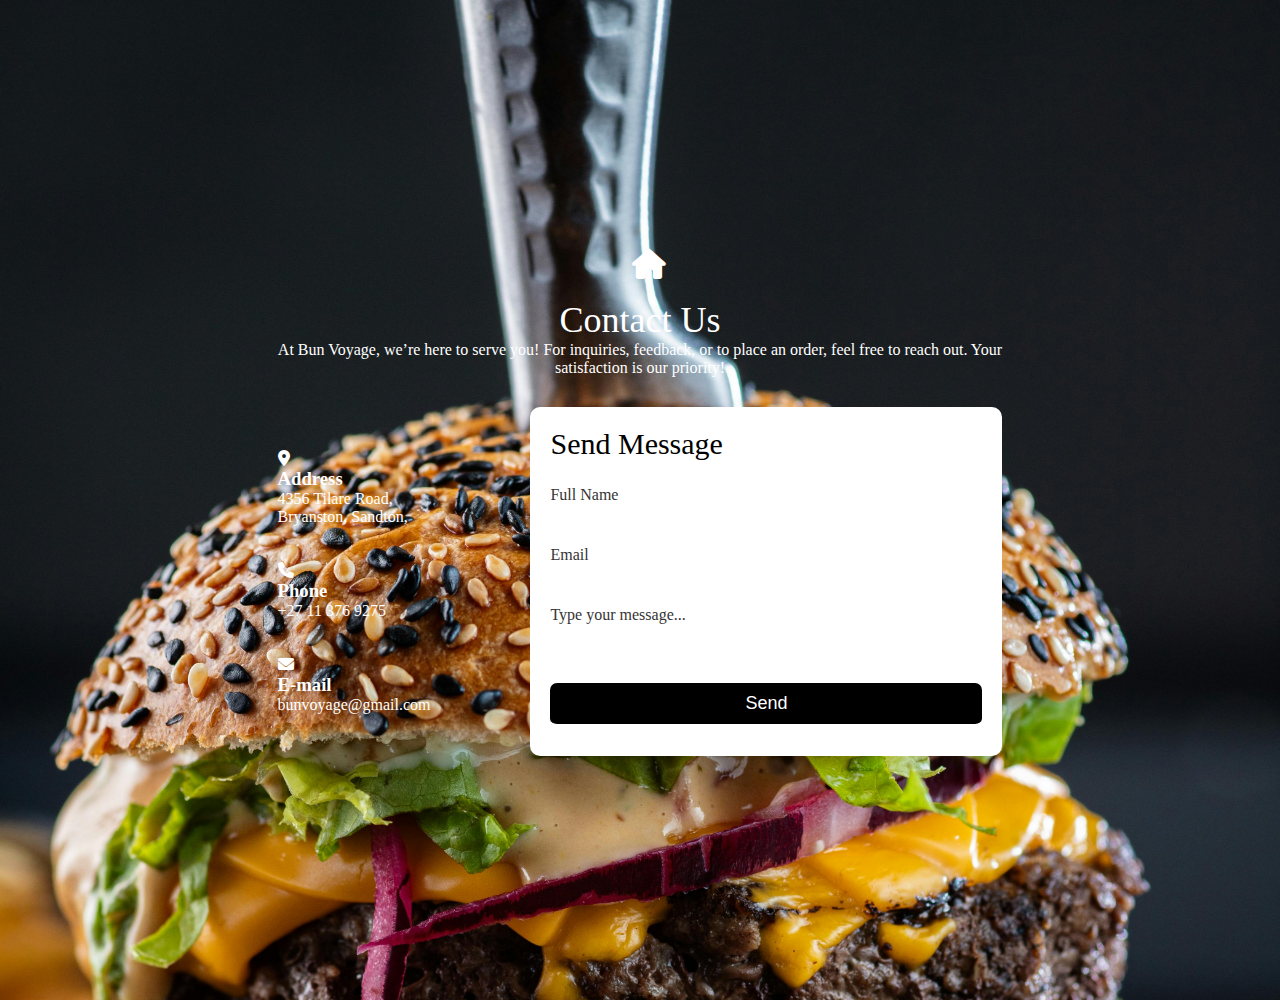
<file: contact.html>
<!DOCTYPE html>
 <html>
    <head>
      <head>
        <link rel="stylesheet" href="contact.css">
        <link rel="stylesheet" href="https://cdnjs.cloudflare.com/ajax/libs/font-awesome/6.0.0-beta3/css/all.min.css">
    </head>
    
    <body>

        <section class="contact">
            
            <a href="index.html">
                <i class="fa-solid fa-house"></i>
              </a>
              
            <div class="content">
            <h2>Contact Us</h2>
            <p>At Bun Voyage, we’re here to serve you! For inquiries, feedback, or to place an order, feel free to reach out. Your satisfaction is our priority!</p>
            </div>
            <div class="container">
                <div class="contact-info">
                    <div class="box">
                        <div class="icon"><i class="fa-solid fa-location-dot"></i></div>
                          <div class="text">
                            <h3>Address</h3>
                            <p>4356 Tilare Road,<br>Bryanston, Sandton,<br></p>
                          </div>
                    </div>
                    <br>
                    <br>

                    <div class="box">
                        <div class="icon"><i class="fa-solid fa-phone"></i></div>
                        <div class="text">
                            <h3>Phone</h3>
                            <p>+27 11 376 9275</p>
                        </div>
                    </div>

                <br>
                <br>

                    <div class="box">
                        <div class="icon"><i class="fa-solid fa-envelope"></i></div>
                        <div class="text">
                            <h3>E-mail</h3>
                            <p>bunvoyage@gmail.com</p>
                        </div>
                    </div>


                </div>
                <div class="contactForm">
                    <form>
                        <h2>Send Message</h2>
                        <div class="inputBox">
                            <input type="text" name="" required="required">
                            <span>Full Name</span>
                        </div>

                    <div class="inputBox">
                        <input type="text" name="" required="required">
                        <span>Email</span>
                    </div>

                <div class="inputBox">
                    <textarea required="required"></textarea>
                    <span>Type your message...</span>
                </div>

            <div class="inputBox">
                <input type="submit" name="" value="Send">
            </div>
                    </form>
                </div>
            </div>
        </section>

    </body>
</html>
</file>
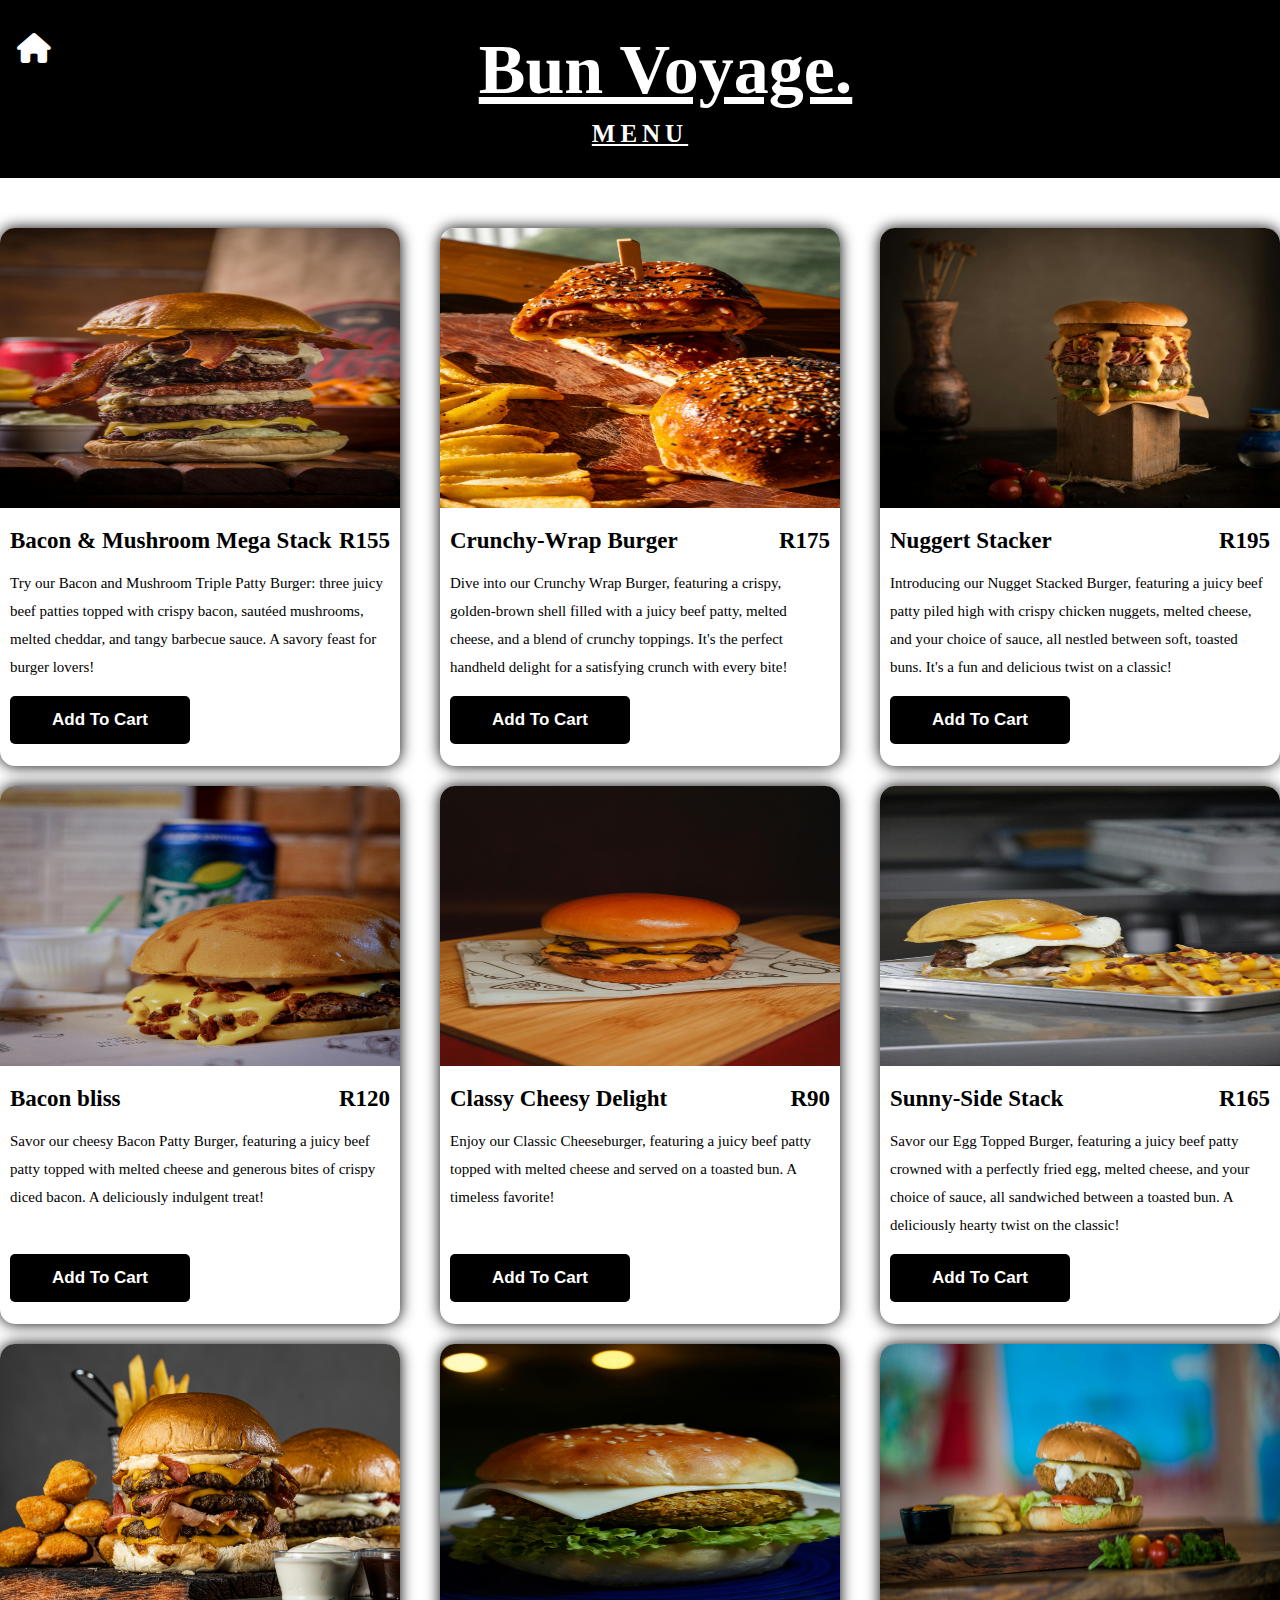
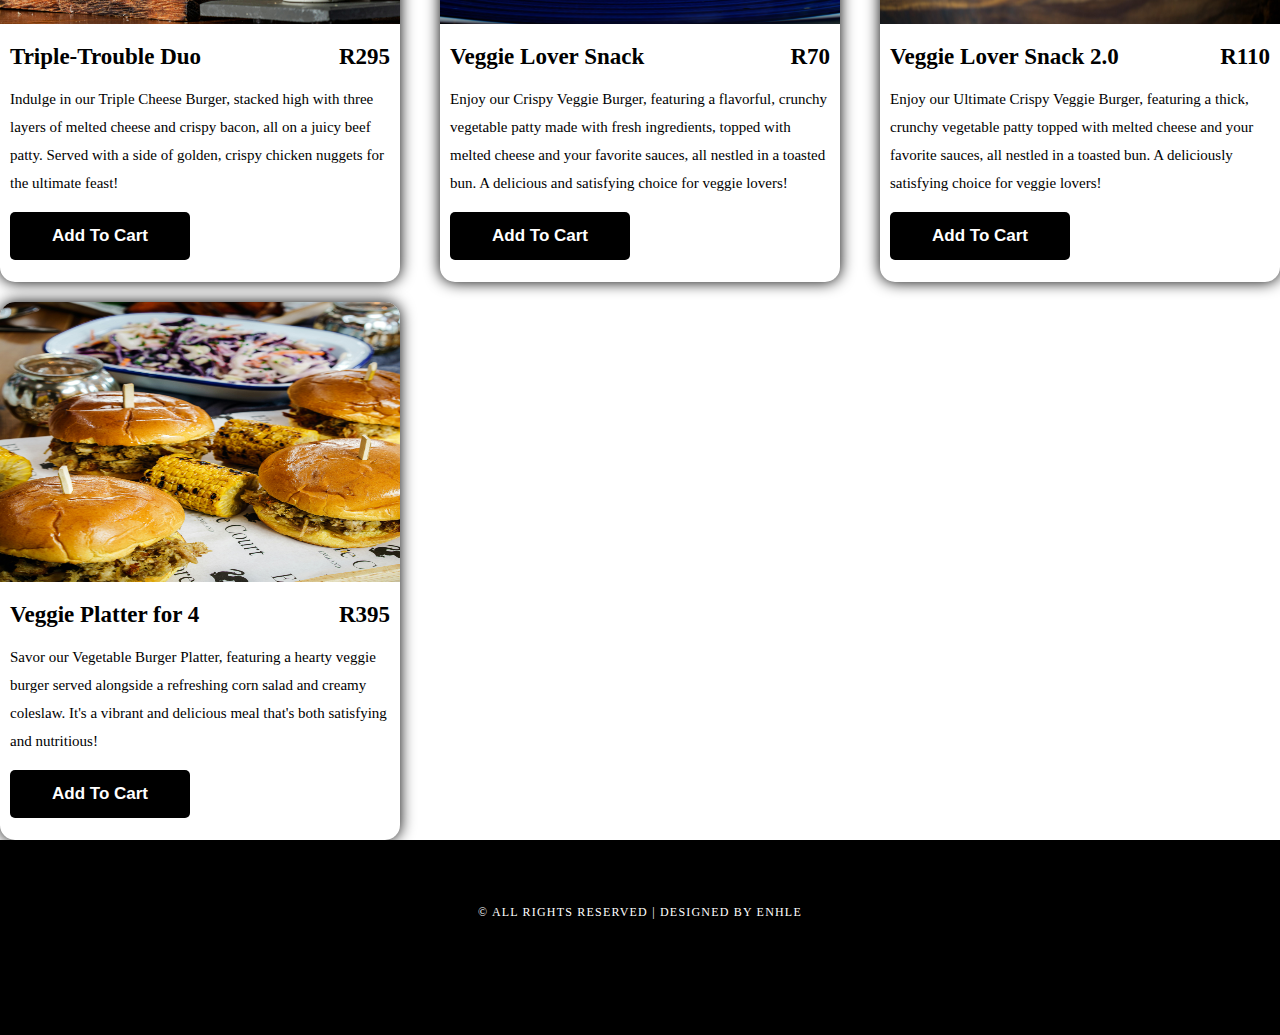
<file: menu.html>
<!DOCTYPE html>
 <html>
    <head>
      <head>
        <link rel="stylesheet" href="menu.css">
        <link rel="stylesheet" href="https://cdnjs.cloudflare.com/ajax/libs/font-awesome/6.0.0-beta3/css/all.min.css">
    </head>
    
    <body>

      <div class="menu">
        <div class="heading">
            <a href="index.html">
              <i class="fa-solid fa-house"></i>
            </a>
          <h1>Bun Voyage.</h1>
          <h3>Menu</h3>

        </div>

        <div class="food-items">
          <img src="images/Bacon and mushroom mega stack.jpg">
          <div class="details">
            <div class="details-sub">
            <h5>Bacon & Mushroom Mega Stack</h5>
            <h5 class="price">R155</h5>
            </div>
            <p>Try our Bacon and Mushroom Triple Patty Burger: three juicy beef patties topped with crispy bacon, sautéed mushrooms, melted cheddar, and tangy barbecue sauce. A savory feast for burger lovers!</p>
          <a href="addtocart.html" ><button>Add To Cart</button></a> 
          </div>
         </div>

         <div class="food-items">
          <img src="images/crunchy-wrap burger.jpg">
          <div class="details">
            <div class="details-sub">
            <h5>Crunchy-Wrap Burger</h5>
            <h5 class="price">R175</h5>
            </div>
            <p>Dive into our Crunchy Wrap Burger, featuring a crispy, golden-brown shell filled with a juicy beef patty, melted cheese, and a blend of crunchy toppings. It's the perfect handheld delight for a satisfying crunch with every bite!</p>
            <a href="addtocart2.html" ><button>Add To Cart</button></a>
          </div>
          </div>

          <div class="food-items">
            <img src="images/nugget stacker.jpg">
            <div class="details">
              <div class="details-sub">
              <h5>Nuggert Stacker</h5>
              <h5 class="price">R195</h5>
              </div>
              <p>Introducing our Nugget Stacked Burger, featuring a juicy beef patty piled high with crispy chicken nuggets, melted cheese, and your choice of sauce, all nestled between soft, toasted buns. It's a fun and delicious twist on a classic!</p>
              <a href="addtocart3.html" ><button>Add To Cart</button></a>
            </div>
            </div>
        

        <div class="food-items">
          <img src="images/bacon bliss.jpg">
          <div class="details">
            <div class="details-sub">
            <h5>Bacon bliss</h5>
            <h5 class="price">R120</h5>
            </div>
            <p>Savor our cheesy Bacon Patty Burger, featuring a juicy beef patty topped with melted cheese and generous bites of crispy diced bacon. A deliciously indulgent treat!</p>
            <a href="addtocart4.html" ><button>Add To Cart</button></a>
          </div>
          </div>
          

          <div class="food-items">
            <img src="images/classy cheesy delight.jpg">
            <div class="details">
              <div class="details-sub">
              <h5>Classy Cheesy Delight</h5>
              <h5 class="price">R90</h5>
              </div>
              <p>Enjoy our Classic Cheeseburger, featuring a juicy beef patty topped with melted cheese and served on a toasted bun. A timeless favorite!</p>
              <a href="addtocart5.html" ><button>Add To Cart</button></a>
            </div>
            </div>
        
                

                <div class="food-items">
                  <img src="images/sunny-side stack.jpg">
                  <div class="details">
                    <div class="details-sub">
                    <h5>Sunny-Side Stack</h5>
                    <h5 class="price">R165</h5>
                    </div>
                    <p>Savor our Egg Topped Burger, featuring a juicy beef patty crowned with a perfectly fried egg, melted cheese, and your choice of sauce, all sandwiched between a toasted bun. A deliciously hearty twist on the classic!</p>
                    <a href="addtocart6.html" ><button>Add To Cart</button></a>
                  </div>
                  </div>
                 

                  <div class="food-items">
                    <img src="images/tripletroubleduo.jpg">
                    <div class="details">
                      <div class="details-sub">
                      <h5>Triple-Trouble Duo</h5>
                      <h5 class="price">R295</h5>
                      </div>
                      <p>Indulge in our Triple Cheese Burger, stacked high with three layers of melted cheese and crispy bacon, all on a juicy beef patty. Served with a side of golden, crispy chicken nuggets for the ultimate feast!</p>
                      <a href="addtocart7.html" ><button>Add To Cart</button></a>
                    </div>
                    </div>
                    

                    <div class="food-items">
                      <img src="images/veggieburger1.jpg">
                      <div class="details">
                        <div class="details-sub">
                        <h5>Veggie Lover Snack</h5>
                        <h5 class="price">R70</h5>
                        </div>
                        <p>Enjoy our Crispy Veggie Burger, featuring a flavorful, crunchy vegetable patty made with fresh ingredients, topped with melted cheese and your favorite sauces, all nestled in a toasted bun. A delicious and satisfying choice for veggie lovers!</p>
                        <a href="addtocart8.html" ><button>Add To Cart</button></a>
                      </div>
                      </div>
                     

                      <div class="food-items">
                        <img src="images/veggieburger2.jpg">
                        <div class="details">
                          <div class="details-sub">
                          <h5>Veggie Lover Snack 2.0</h5>
                          <h5 class="price">R110</h5>
                          </div>
                          <p>Enjoy our Ultimate Crispy Veggie Burger, featuring a thick, crunchy vegetable patty topped with melted cheese and your favorite sauces, all nestled in a toasted bun. A deliciously satisfying choice for veggie lovers!</p>
                          <a href="addtocart9.html" ><button>Add To Cart</button></a>
                        </div>
                        </div>
                        

                        <div class="food-items">
                          <img src="images/veggieplatterfor3.jpg">
                          <div class="details">
                            <div class="details-sub">
                            <h5>Veggie Platter for 4</h5>
                            <h5 class="price">R395</h5>
                            </div>
                            <p>Savor our Vegetable Burger Platter, featuring a hearty veggie burger served alongside a refreshing corn salad and creamy coleslaw. It's a vibrant and delicious meal that's both satisfying and nutritious!
                            </p>
                            <a href="addtocart10.html" ><button>Add To Cart</button></a>
                          </div>
                          </div>
                          </div>

                          <div id="copyright">
                            <p>&copy; All Rights Reserved | Designed by Enhle</p>
                
                        </div>
                

   
      
    </body>

 </html>
</file>
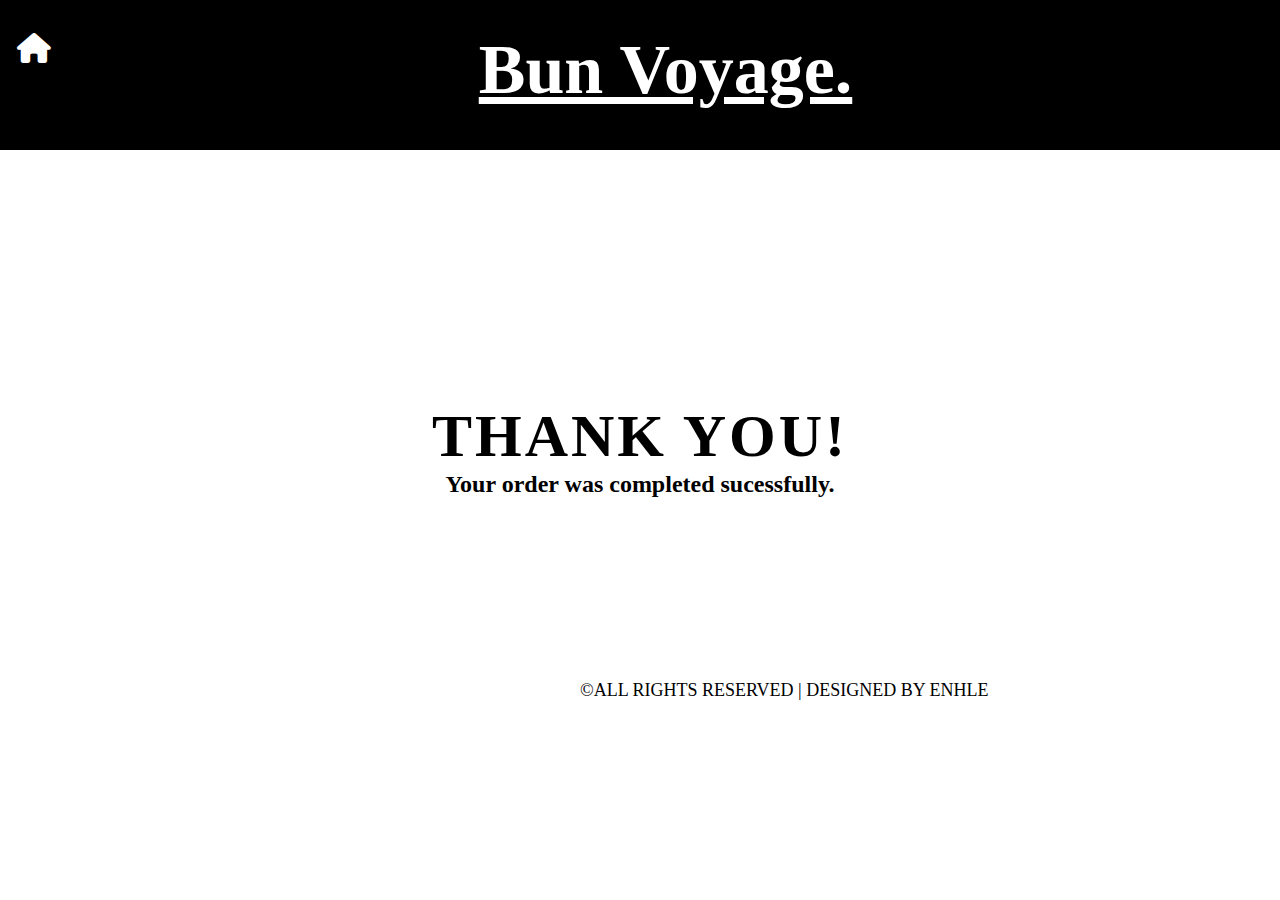
<file: thankyou.html>
<!DOCTYPE html>
 <html>
    <head>
      <head>
        <link rel="stylesheet" href="thankyou.css">
        <link rel="stylesheet" href="https://cdnjs.cloudflare.com/ajax/libs/font-awesome/6.0.0-beta3/css/all.min.css">
    </head>
    
    <body>

      <div class="menu">
        <div class="heading">
            <a href="index.html">
              <i class="fa-solid fa-house"></i>
            </a>
          <h1>Bun Voyage.</h1>
          </div>
          
          <div class="thankyou">
            <h1>Thank You!</h1>
            <h2>Your order was completed sucessfully.</h2>
          </div>

        <div class="copyright">
          <p>&copy;ALL RIGHTS RESERVED | DESIGNED BY ENHLE </p>
        </div>
       

</body>
</html>
</file>
<file: style.css>
*{
    padding:0;
    margin:0;
}

body{
    min-height: 100vh;
    background: url('images/Home_page.jpg') no-repeat;
    background-size: cover;
    background-position: center;
}

.header{
    position: fixed;
    background: transparent;
    justify-content:space-evenly;
    align-items:center;
    z-index:100;
    padding:20px 100px;
    top:0;
    left:0;
    width: 100%;
    display: flex;
}

.logo{
    font-size: 90px;
    color:white;
    text-decoration: underline;
    font-weight:700;

}


.navbar a{
    font-size: 30px;
    color:white;
    font-weight:500;
    text-decoration: none;
    margin-left:40px;
    position: relative;
}

.navbar a::before{
    content:'';
    position:absolute;
    top:100%;
    left:0;
    width:0;
    height:2px;
    background: white;
    transition: .3s;
}

.navbar a:hover::before{
    width:100%;

}

h1{
    padding-top: 300px;
    color:white;
    text-align: center;
    font-size:50px;
}

h3{
    padding-left: 450px;
    color:white;
   padding-top:18px;
    font-size: 23px; 
}

p{
    color:white;
    padding-left: 450px;
    padding-top:25px;
    font-weight: 700;
    width: 46%;
    font-size: 15px;
    
}

.button{
    font-size: 1.8rem;
    font-weight: 600;
    padding:10px;
    text-decoration: none;
    background-color: transparent;
    color:white;
    border:white 5px solid;
    align-items: center;
   
   
}

.container button{
    margin-left: 640px;
    margin-top: 50px ;
    cursor:pointer;
}

.container button:hover{
    color:white;
    text-decoration: transparent;
}

#copyright p{
    font-size: 15px;
    font-weight: 800;
    letter-spacing: 0.1em;
    text-transform: uppercase;
    color:white;
    padding-left: 530px;
    padding-top: 60px;
    padding-bottom: 60px;
}

@media (max-width:430px){
    .logo{
        float:none;
        width:50%;
        text-align: center;
        margin:auto;
        margin-bottom:5px;
    }

    .navbar a{
        padding:5px;
        font-size:11px;

    }

     h1{
        text-align: center;
        margin-left: 70px;
    }

     p{
        text-align: center;
        width:100%;
        height:100%;
        margin-left:70px;

     }
    
     .container button{
        text-align: center;
     }

     #copyright p{
        text-align: center;
     }
    }
</file>
<file: about.css>
h1{
    color:black;
    text-decoration: underline;
    padding-left: 220px;
    font-weight:600;
    font-size: 60px;
    padding-top: 50px;
}

img{
     float:right;
     width:25%;
     padding: 50px;
}

p{
    color:black;
   padding-left: 220px;
    width: 25%;
    font: size 1.2em;
}

.gallery h1{
   padding-left:550px;
    padding-top: 190px;
}

#copyright{
    width:100%;
    height:90px;
    text-align: center;
    
    padding-top:125px;
    clear:both;
}

#copyright h2{
    font-size: 20px;
    letter-spacing: 0.1em;
    text-transform: uppercase;
    color:rgb(246, 166, 96);
}

/*IMAGES*/
.images img{
    width: 120px;
    margin:12px;
}

.images img{
    width:190px;
    margin: 12px;
    -moz-transition: -moz-transform 0.5s ease-in;
	-webkit-transition: -webkit-transform 0.5s ease-in;
	-o-transition: -o-transform 0.5s ease-in;

}

.images img:hover{
    -moz-transform: scale(3);
	-webkit-transform: scale(3);
	-o-transform: scale(3);
}

/*============== COPYRIGHT ==============*/


#copyright p{
    font-size: 15px;
    font-weight: 800;
    letter-spacing: 0.1em;
    text-transform: uppercase;
    color:black;
    padding-left: 530px;
}
/*=========== ICON ============*/
.menu a i {
    float: left;
    padding-top: 3px;
    padding-left: 17px;
    color:black;
    font-size:30px;
}
</file>
<file: addtocart.css>
*{
    padding:0;
    margin:0;
}

.menu a i {
    float: left;
    padding-top: 3px;
    padding-left: 17px;
    color: #ffffff;
    font-size:30px;
}

.heading{
    background:black;
    color:white;
    margin-bottom: 30px;
    padding:30px 0;
    grid-column:1/-1;
    text-align: center;
    
}

.heading h1{
    text-decoration: underline;
    font-size: 70px;
    margin-bottom: 10px;
}

/*================ PLACR ORDER ============*/

.placeorder img{
    width:50%;
    height:700px;
    padding-left: 420px;

}

.placeorder h5{
    text-align: center;
    color:black;
    font-size: 32px;
    font-weight: 600;
    
}

.placeorder p{
    padding-left: 80px;
    padding-top: 20px;
}

.placeorder h4{
    text-align: center;
    font-size: 22px;
    font-weight: 800;
    padding-top: 30px;
}

/*============ CHECKBOX ============*/

.extras{
    font-size:13px;
    font-weight: 500;
    padding-left:55px;
    padding-top:30px;
}

.checkbox{
    position: relative;
    font-size: 1.6em;
    color:black;
    display: block;
    padding-left: 45px;
    margin-bottom: .55em;
    cursor:pointer;

}

.checkbox input{
    position: absolute;
    height:0;
    width:0;
    cursor: pointer;
}

.check{
    position:absolute;
    height:30px;
    width: 30px;
    border:2px solid rgb(55, 54, 54);
    border-radius:50%;
    top:0;
    left:0;

}

.checkbox:hover input ~ .check{
    border-color:transparent;
    background-color: rgb(82, 81, 81);

}

.checkbox input:checked ~ .check{
    background-color: black;
}

/*============ FINAL BUTTON =============*/

.final a button{
    width:820px;
    color:white;
    background: black;
    cursor:pointer;
    padding-top:14px;
    padding-bottom: 14px;
    border:none;
    font-size: 17px;
    font-weight: 600;
    border-radius: 5px;
    margin-left: 350px;
    margin-top: 30px;
    

}

.final button:hover{
    background: rgb(77, 75, 75);
}

/*============ FORM =============*/

.form input, form textarea{
    display:block;
    width:450px;
    margin-bottom:10px ;
    padding:10px;
    border:none;
    border-radius:5px;
    color:rgb(60, 60, 59);
    padding-left: 550px;
}

.form button{
    display:block;
    width:450px;
    padding:10px;
    border:none;
    border-radius: 5px;
    background-color: rgb(60, 60, 59);
    color:white;
    cursor: pointer;
    transition: 0.3s ease-in-out;
    margin-left: 550px;
}

.form button:hover{
    background-color:  rgb(10, 10, 10);
}
</file>
<file: contact.css>
*{
    padding:0;
    margin:0;  
}

.contact a i {
    float: left;
    margin-top:5px;
    padding-left: 17px;
    color: white;
    font-size:30px;
    padding-bottom: 20px;
}



/*======== FORM =======*/

.contact{
    position: relative;
    min-height: 100vh;
    padding: 50px 100px;
    display: flex;
    justify-content: center;
    align-items: center;
    flex-direction: column;
    background-image: url('images/Home_page.jpg'); 
    background-size: cover;
    color:white;
}

.contact .content{
    max-width:800px;
    text-align: center;

}

.contact .content h2{
    font-size:36px;
    font-weight:500;
    color:white;
}

.contact .content p{
    font-weight:500;
    color:white;
}

.container{
    width:100%;
    display: flex;
    justify-content: center;
    align-items: center;
    margin-top:30px;
}

.container .contactInfo{
    width:50%;
    display:flex;
    flex-direction: column;
}

.container .contactInfo .box{
    position:relative;
    padding: 20px 0;
    display:flex;
}

.container .contactInfo .box .icon{
    min-width:60px;
    height:60px;
    background:white;
    display:flex;
    justify-content: center;
    align-items: center;
    border-radius: 50%;
    font-size:22px;
}

.container .contactInfo .box .text{
    display:flex;
    margin-left:20px;
    font-size:16px;
    color:white;
    flex-direction:column;
    font-weight:300;
}

.container .contactInfo .box .text h3{
    font-weight:500;
    color:white;
}

.contactForm{
    width:40%;
    padding: 20px;
    background:white;
    margin-left: 100px;
    border-radius: 10px;
}

.contactForm h2{
    font-size: 30px;
    color:black;
    font-weight: 500;
}

.contactForm .inputBox{
    position: relative;
    width:100%;
    margin-top:10px;

}

.contactForm .inputBox input, .contactForm .inputBox textarea{
    width:100%;
    padding:5px 0;
    font-size:16px;
    margin:10px 0;
    border:none;
    border-bottom:2px solid white;
    outline:none;
    resize: none;

}

.contactForm .inputBox span{
    position:absolute;
    left:0;
    padding: 5px 0;
    font-size:16px;
    margin:10px 0;
    pointer-events: none;
    transition:0.5s;
    color:rgb(54, 52, 52);
}

.contactForm .inputBox input:focus ~ span
{
    color:black;
    font-size: 12px;
    transform:translateY(-20px);
}

.contactForm .inputBox textarea:focus ~ span{
    color:black;
    font-size: 12px;
    transform:translateY(-20px);
}

.contactForm .inputBox input[type="submit"]{
    width:18;
    background: black;
    color:white;
    border-radius: 7px;
    cursor:pointer;
    padding: 10px;
    font-size: 18px;
}

@media (max-width:991px){
    .contact{
        padding:50px;
    }

    .container{
        flex-direction: column;
    }

    .container .contactInfo{
        margin-bottom:40px;
    }

    .container .contactInfo, .contactForm{
        margin-bottom: 40px;
    }
}
</file>
<file: menu.css>
*{
    padding:0;
    margin:0;
   
}



.logo a{
    color:black;
    padding-left: 500px;
    font-size: 90px;
    text-decoration: underline;
    font-weight:700;

}



/*================= MENU =================*/

.menu a i {
    float: left;
    padding-top: 3px;
    padding-left: 17px;
    color: #ffffff;
    font-size:30px;
}

.menu{
    display:grid;
    grid-template-columns: repeat(auto-fit,minmax(350px,1fr));
    grid-gap: 20px 40px;

}

.heading{
    background:black;
    color:white;
    margin-bottom: 30px;
    padding:30px 0;
    grid-column:1/-1;
    text-align: center;
    
}

.heading h1{
    text-decoration: underline;
    font-size: 70px;
    margin-bottom: 10px;
}

.heading h3{
    font-size: 25px;
    letter-spacing: 5px;
    text-transform: uppercase;
    text-decoration: underline;

}

/*============= FOOD =============*/

.food-items{
    display:grid;
    position:relative;
    grid-template-rows: auto 1fr;
    border-radius:15px;
    box-shadow: 0 0 15px black;
    transition:.2s ease-in-out;
}

.food-items img{
    position:relative;
    width:100%;
    height:280px;
    border-radius: 15px 15px 0 0;
    cursor:pointer;
}

h1{
    grid-column:1/-1;
    text-align: center;

}

.details{
    padding:20px 10px;
    display:grid;
    grid-template-rows: auto 1fr 50px;
    grid-row-gap:15px ;
}


.details-sub{
    display:grid;
    grid-template-columns: auto auto;
}

.details-sub h5{
    font-weight:600;
    font-size:23px;
}

.details p{
    font-size: 15px;
    line-height: 28px;
    font-weight: 400;
    align-items: stretch;
}

.price{
    text-align: right;
}

.details a button{
    background: black;
    border:none;
    color:white;
    font-size: 17px;
    font-weight: 600;
    border-radius: 5px;
    width:180px;
    cursor:pointer;
    padding-top:14px;
    padding-bottom: 14px;
    
}

.details button:hover{
    background: rgb(44, 43, 43);
}

/*============== COPYRIGHT ==============*/

#copyright{
    width:100%;
    height:130px;
    text-align: center;
    background-color:black;
    padding-top:65px;
    clear:both;
}

#copyright p{
    font-size: 12px;
    letter-spacing: 0.1em;
    text-transform: uppercase;
    color:white;
}
</file>
<file: thankyou.css>
*{
    padding:0;
    margin:0;
   
}

.menu a i {
    float: left;
    padding-top: 3px;
    padding-left: 17px;
    color: #ffffff;
    font-size:30px;
}

.heading{
    background:black;
    color:white;
    margin-bottom: 30px;
    padding:30px 0;
    grid-column:1/-1;
    text-align: center;
    
}

.heading h1{
    text-decoration: underline;
    font-size: 70px;
    margin-bottom: 10px;
}


/*=========== THANK YOU ===========*/

.thankyou h1{
        color:black;
        text-transform: uppercase;
        display: block;
        font-size: 60px;
        font-weight: 700;
        letter-spacing: 3px;

}

.thankyou h2{
    color:black;
    display: block;
}

.thankyou{
    text-align: center;
    position: absolute;
    top:50%;
    left:50%;
    transform: translate(-50%, -50%);

}

/*============= FONTS ==============*/

.fonts{
    padding-top: 450px;
    
    
}

.font1{
    padding-left: 450px;
    font-size: 65px;
    padding-bottom: 10px;
}


/*========= DETAILS =======*/

.fonts h2{
    padding-left:450px ;

}

.fonts h3{
    padding-left: 400px;
    font-size: 22px;
}

/*============= COPYRIGHT ===========*/

.copyright{
    padding-top: 500px;
    font-size: 18px;
    padding-left: 580px;
    color:black;
    font-weight: 500;

}
</file>
